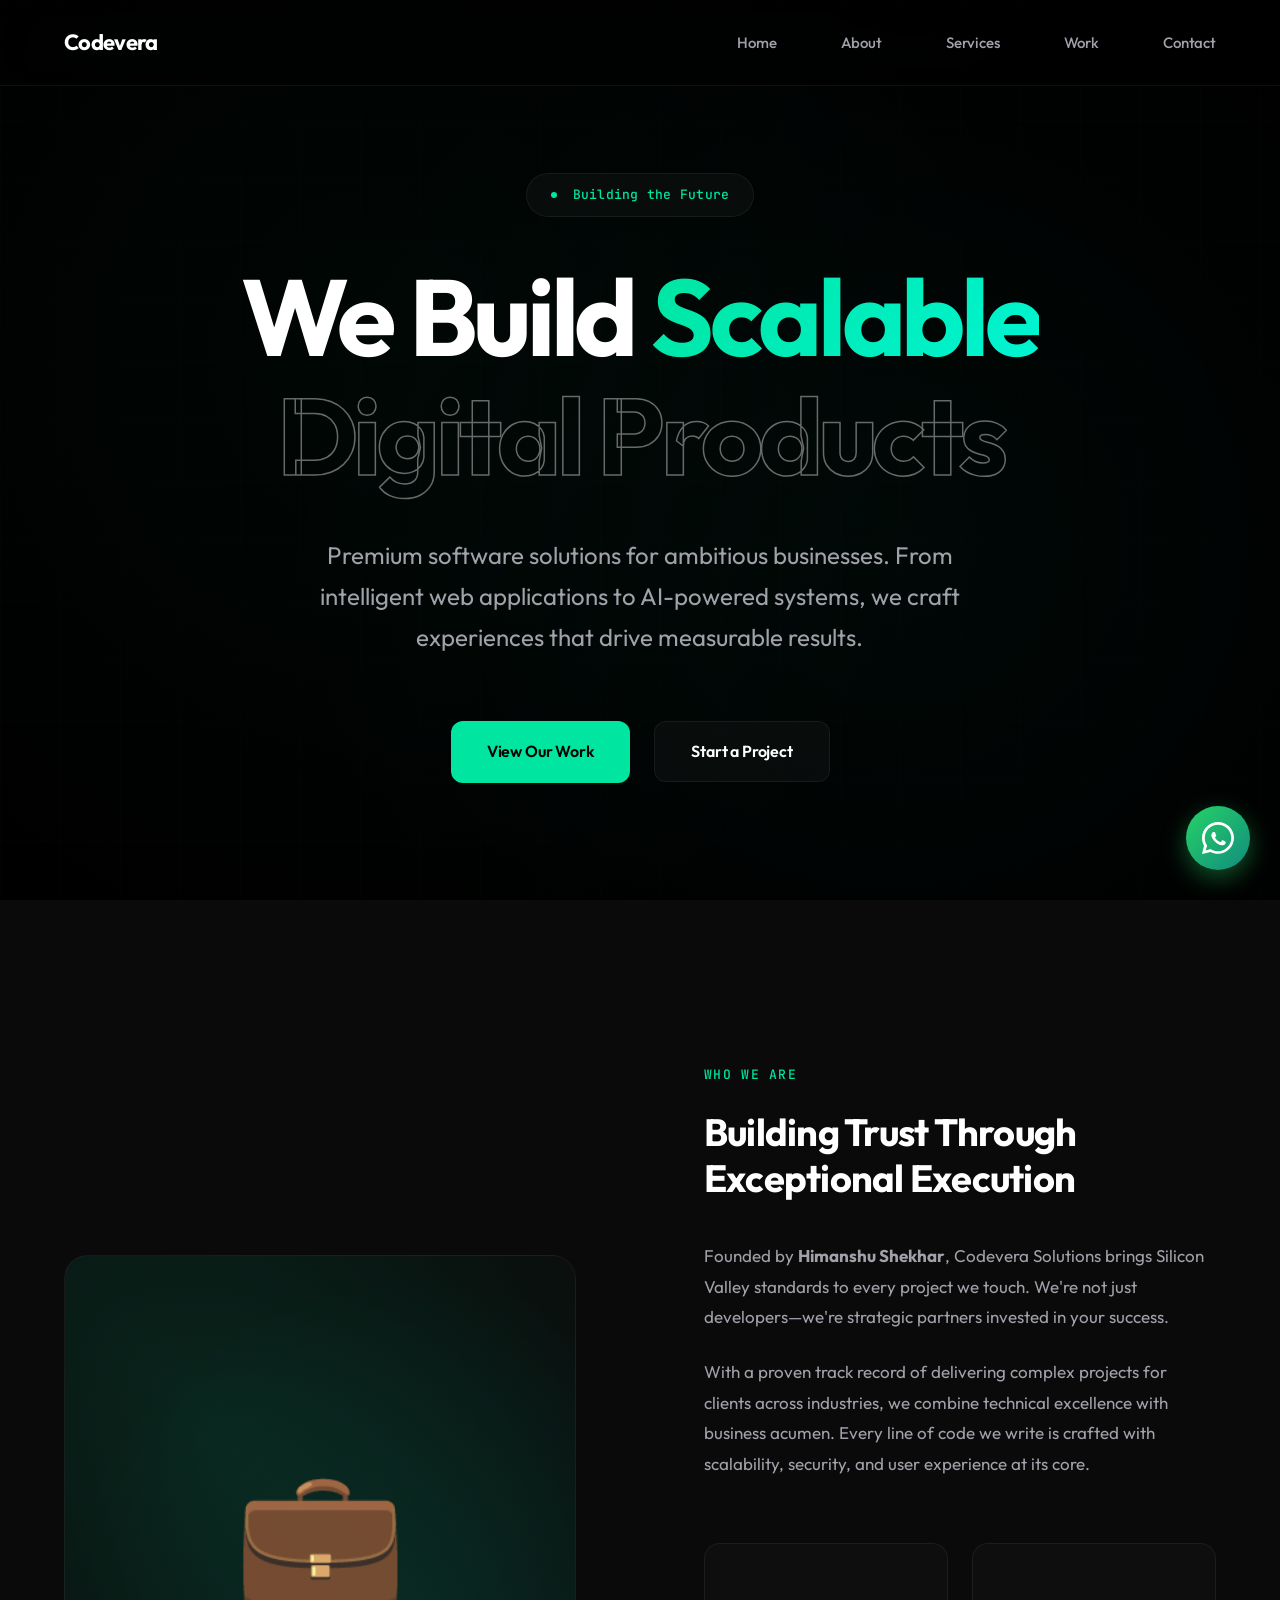
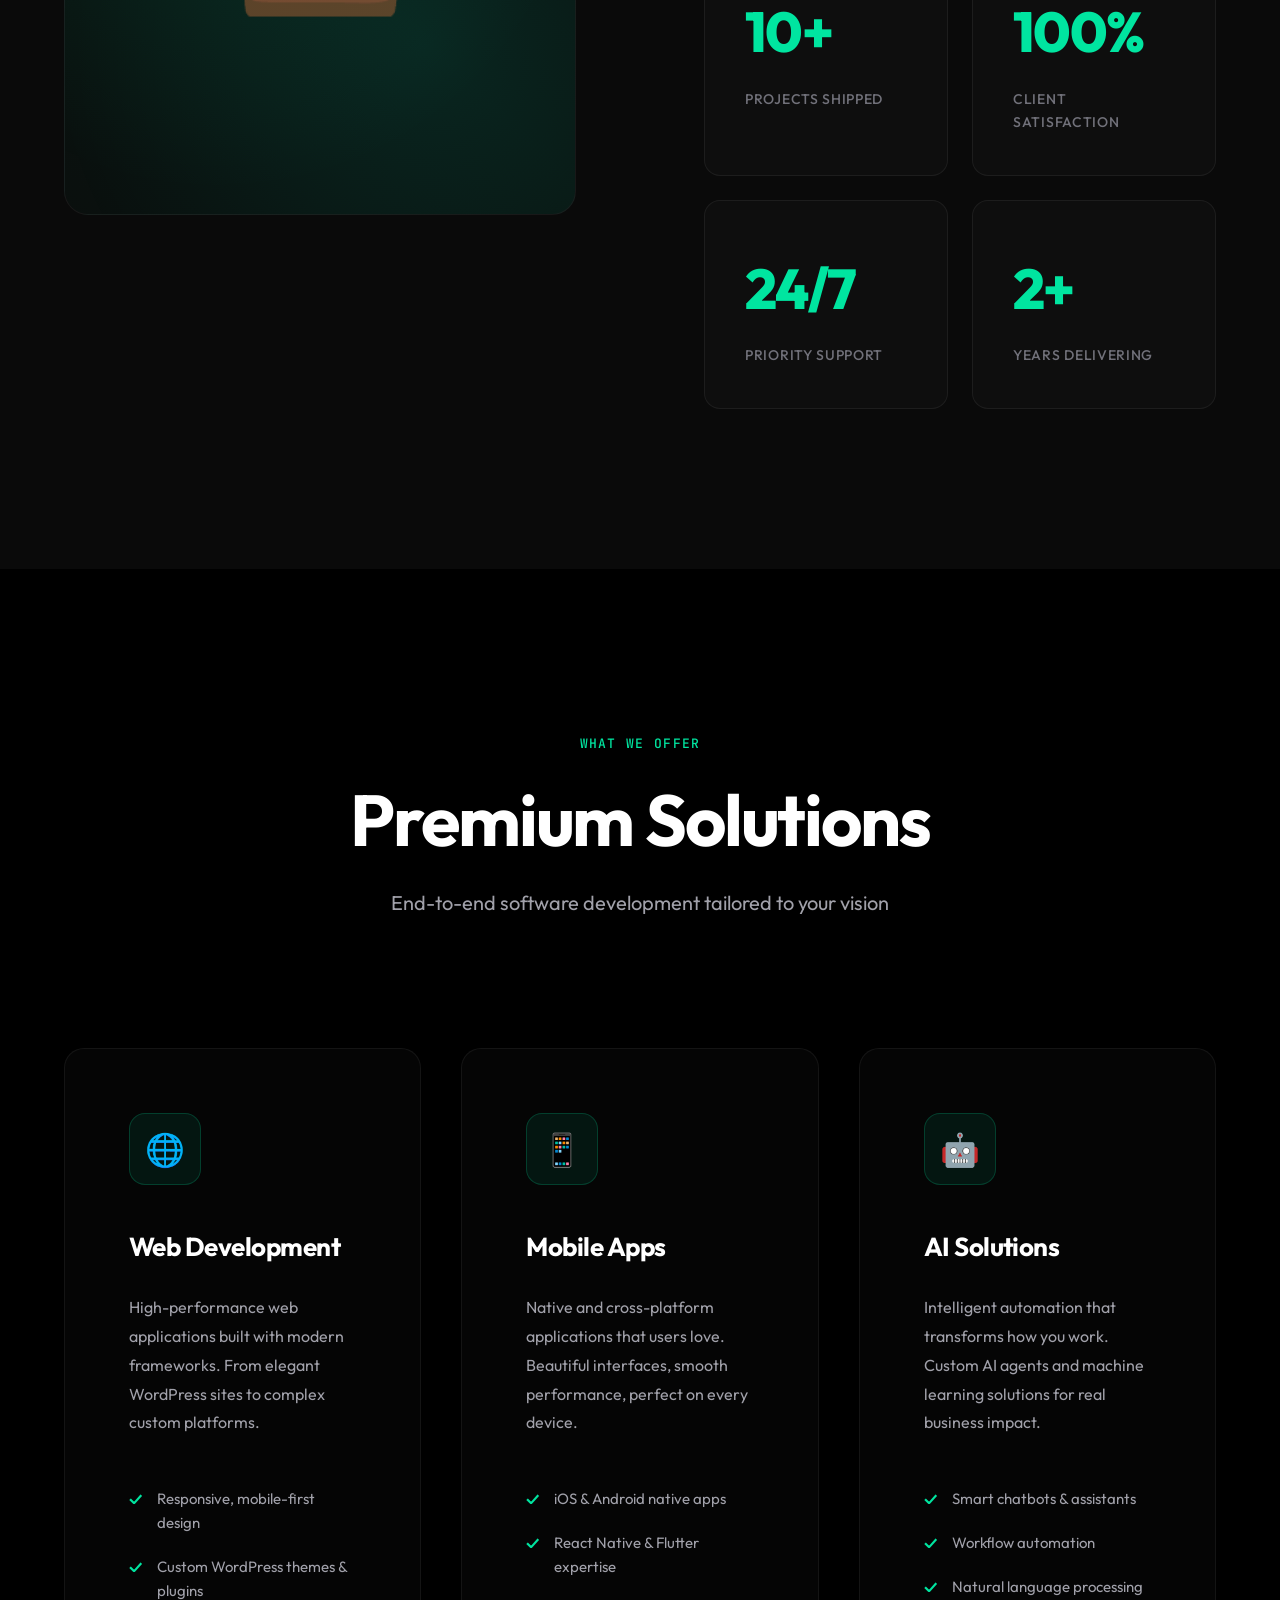
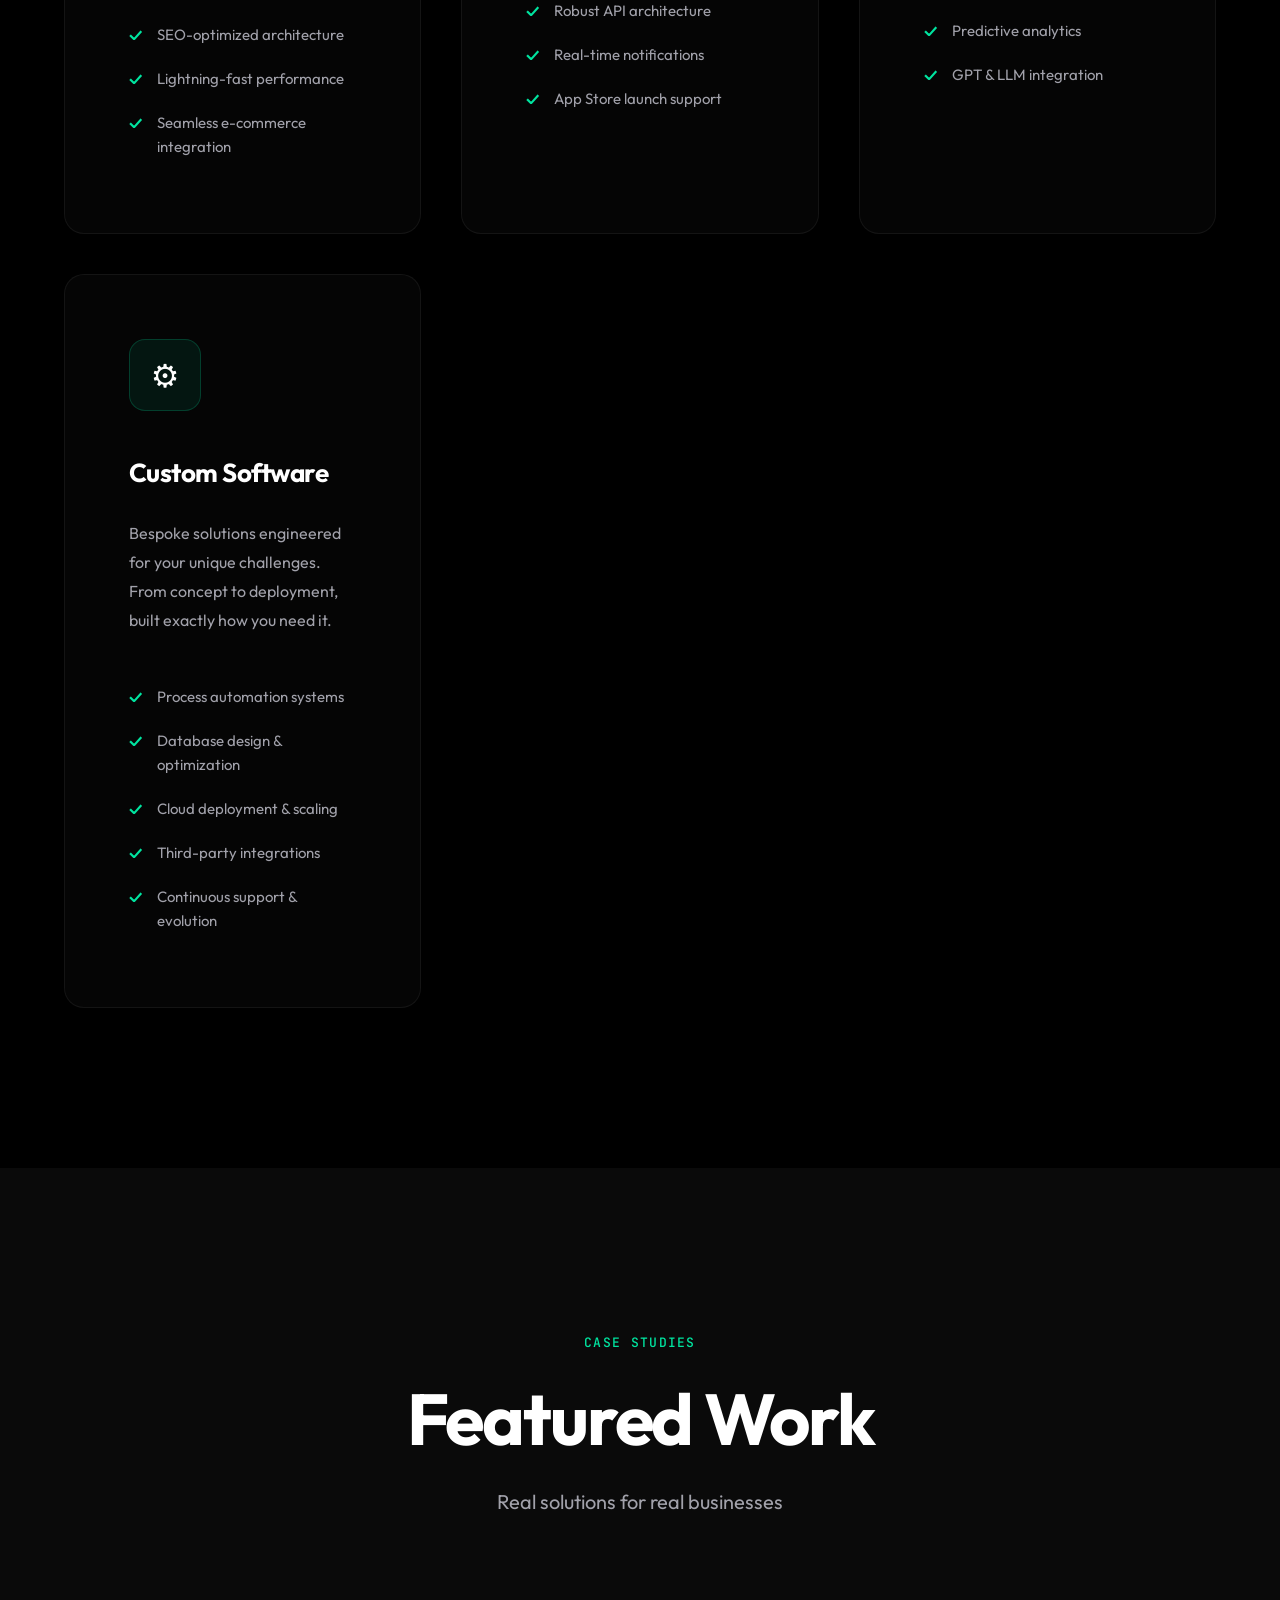
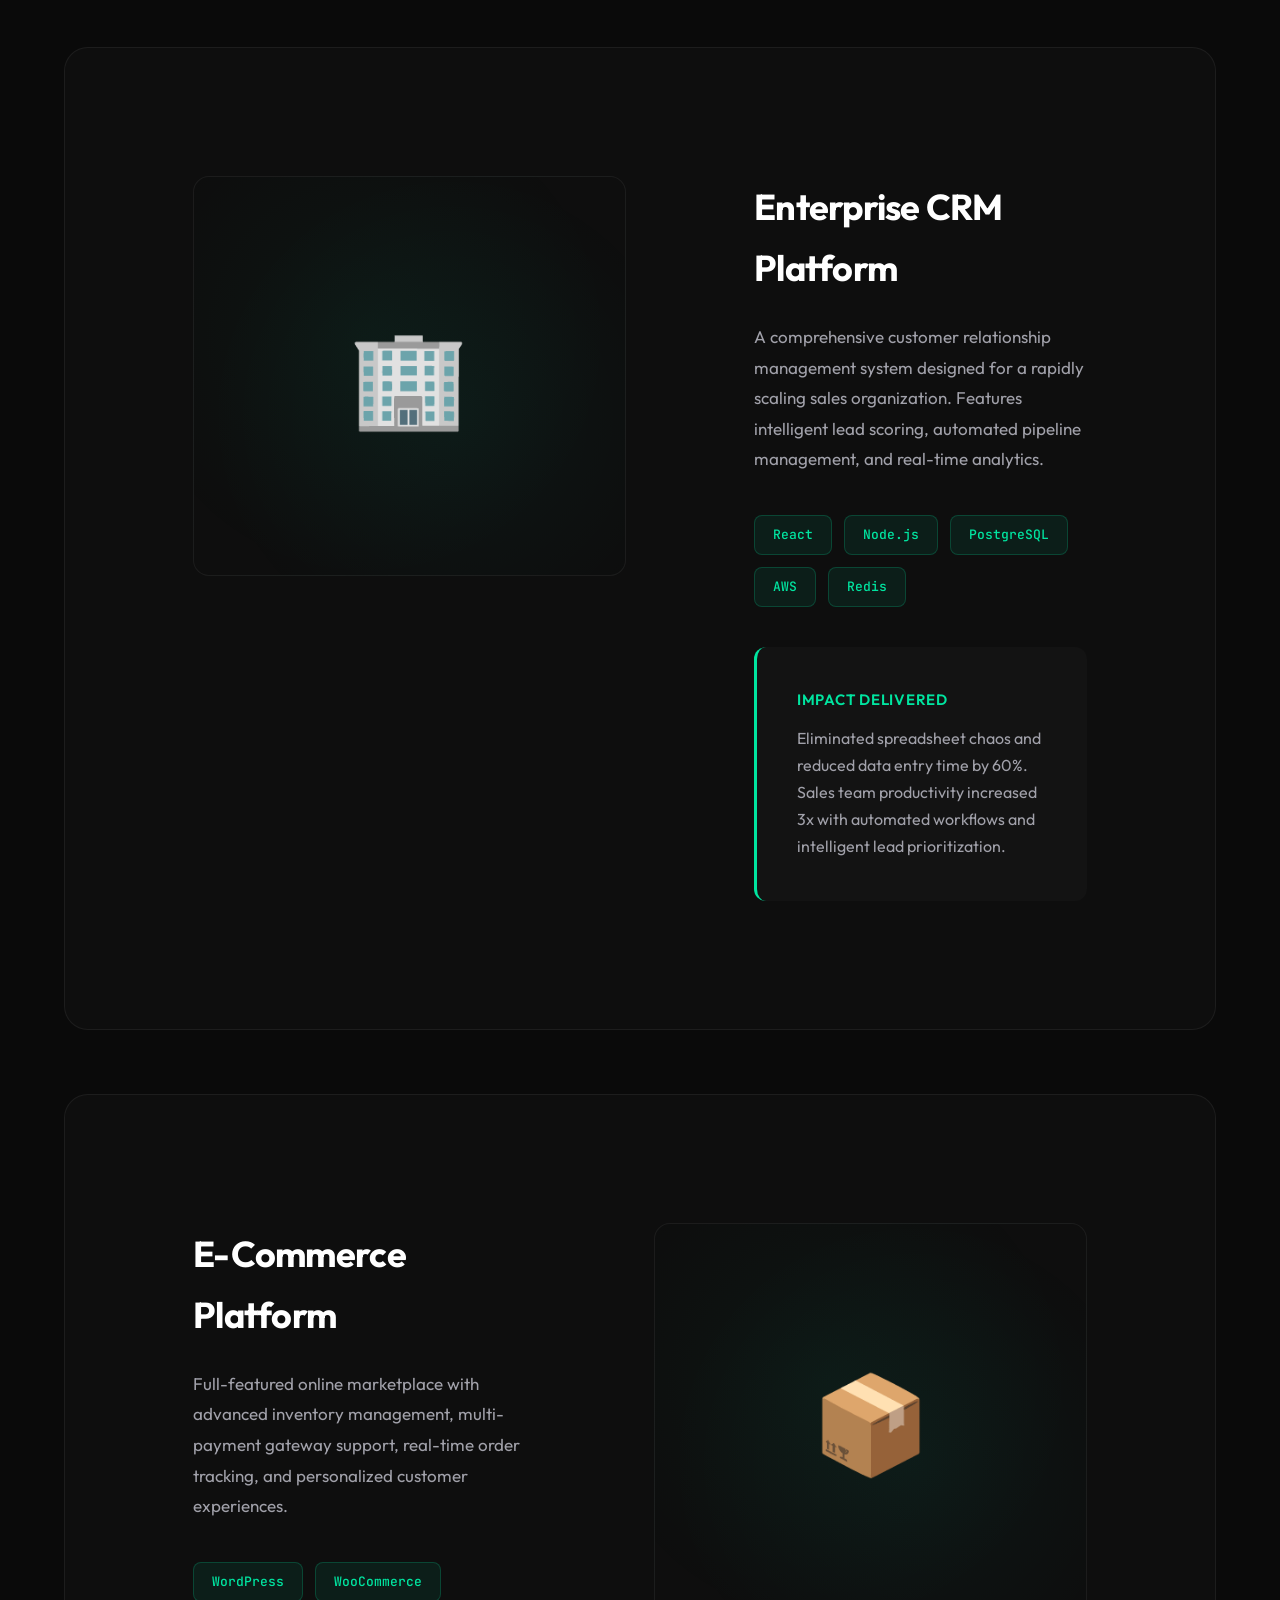
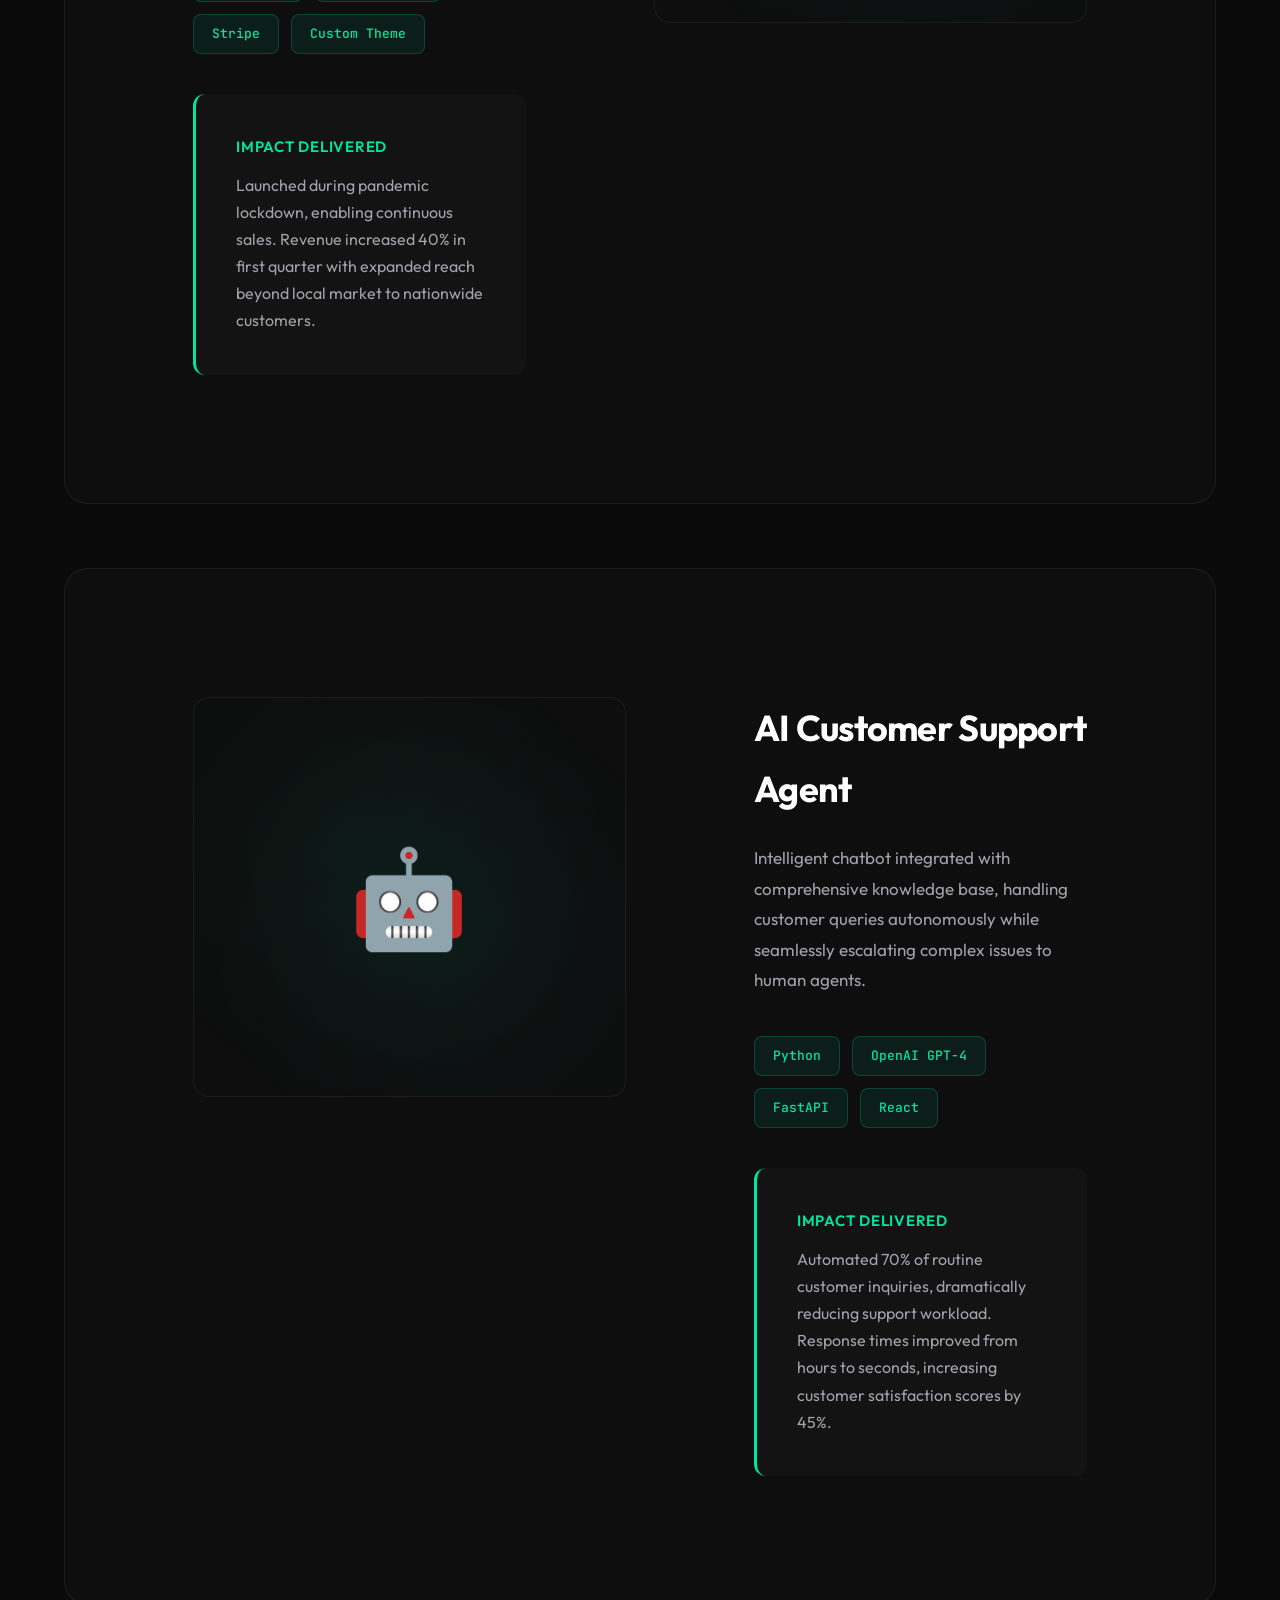
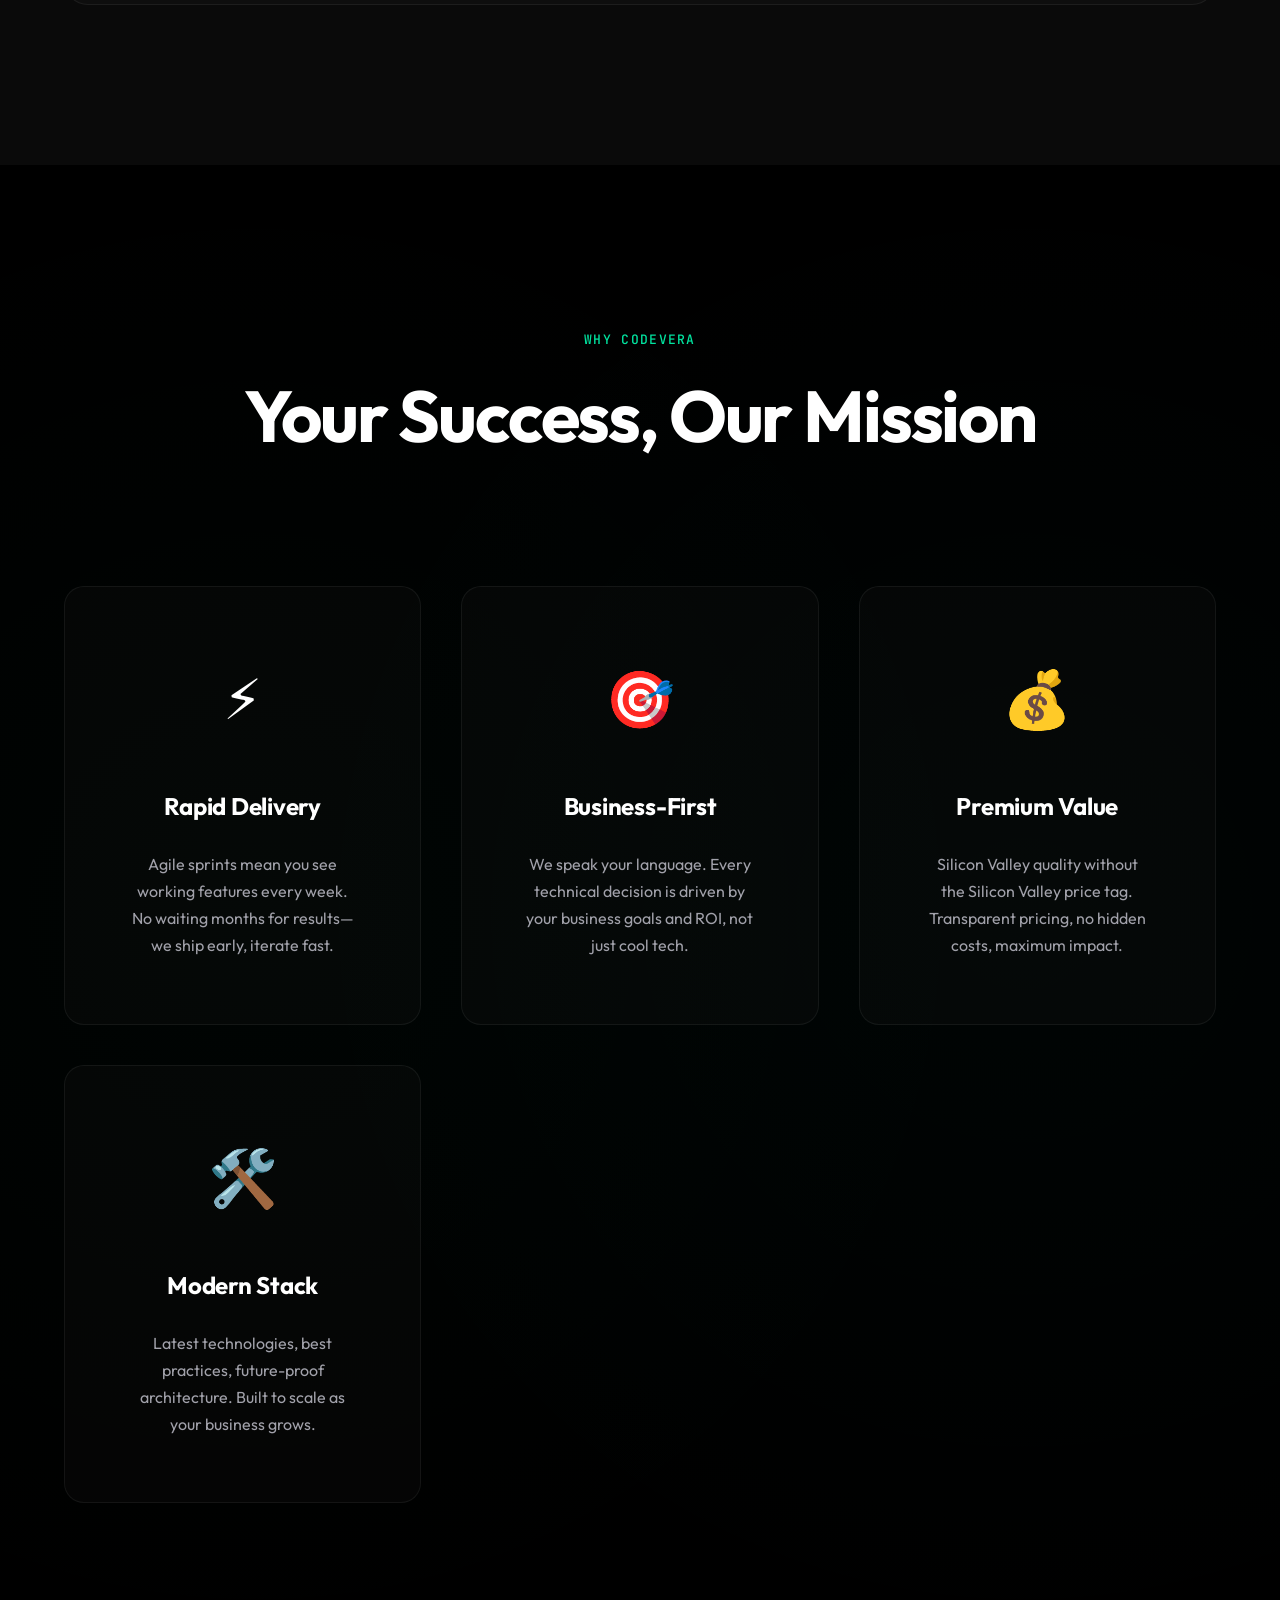
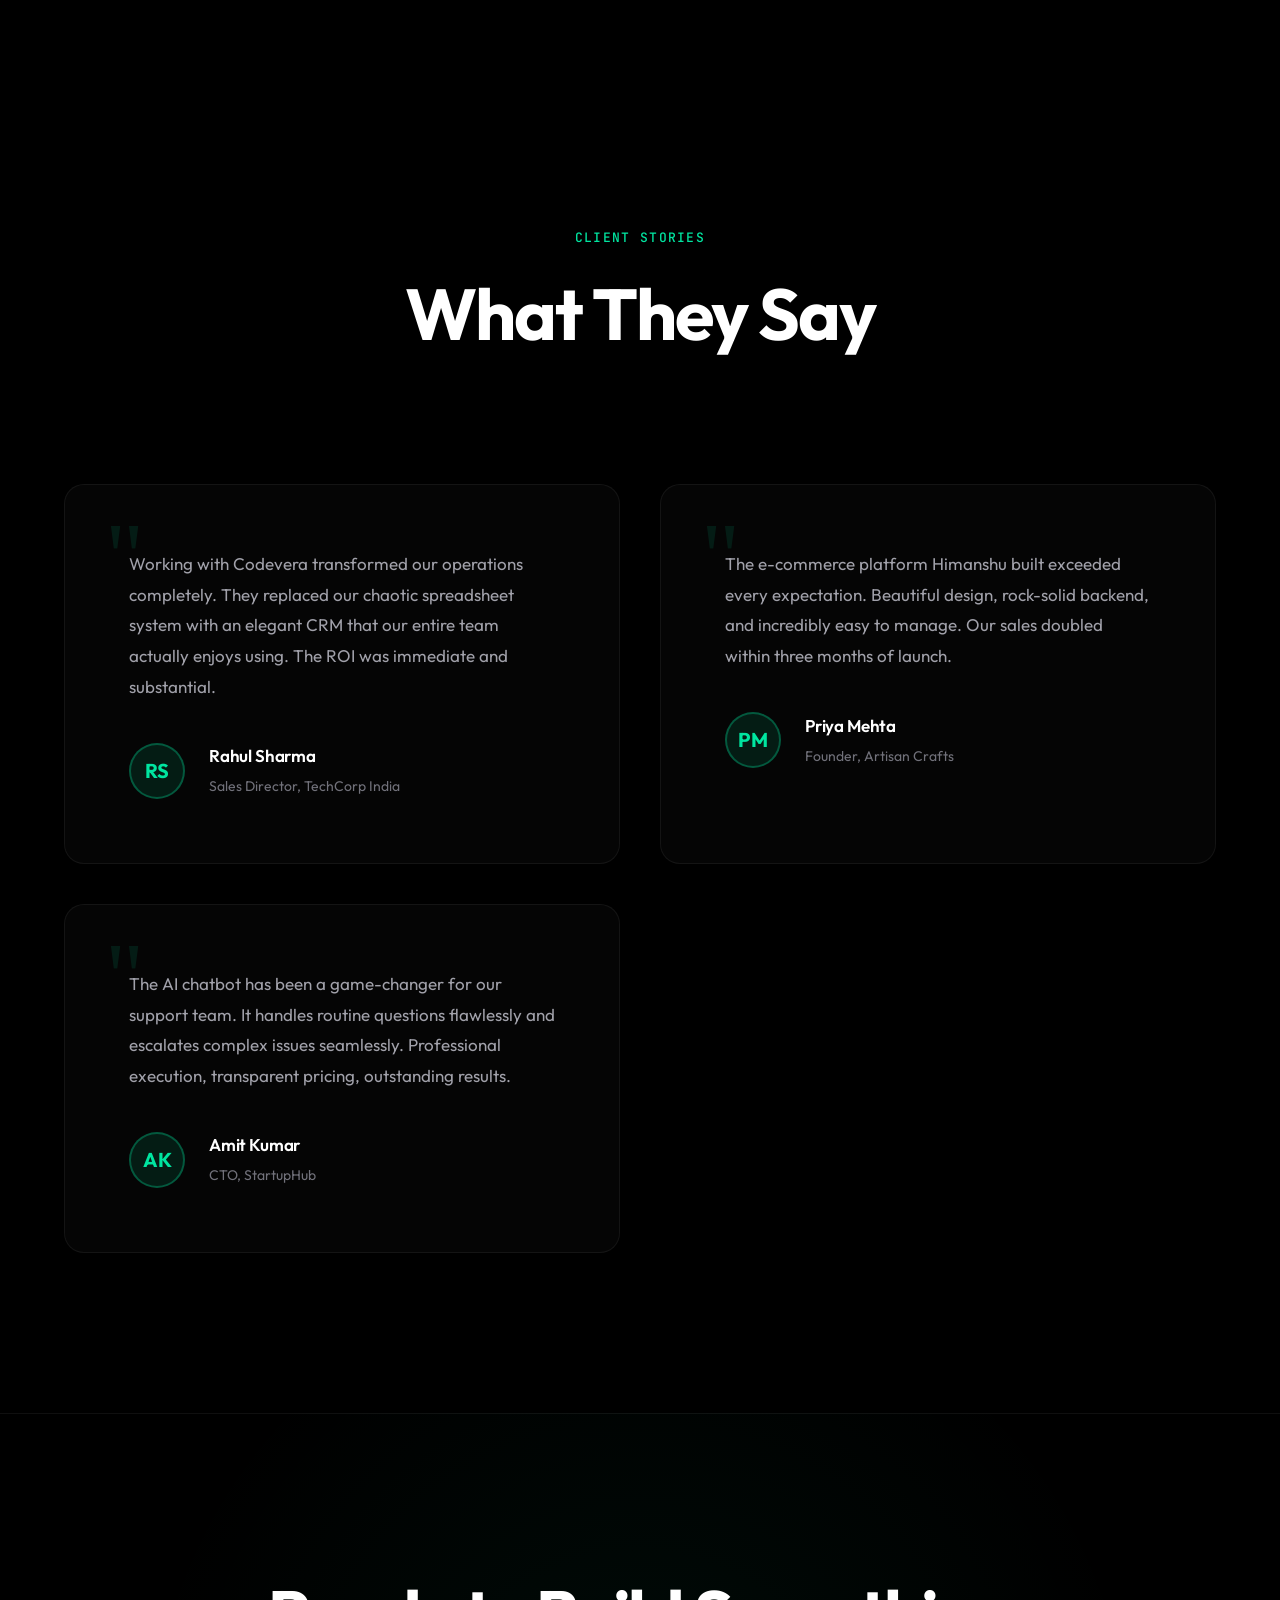
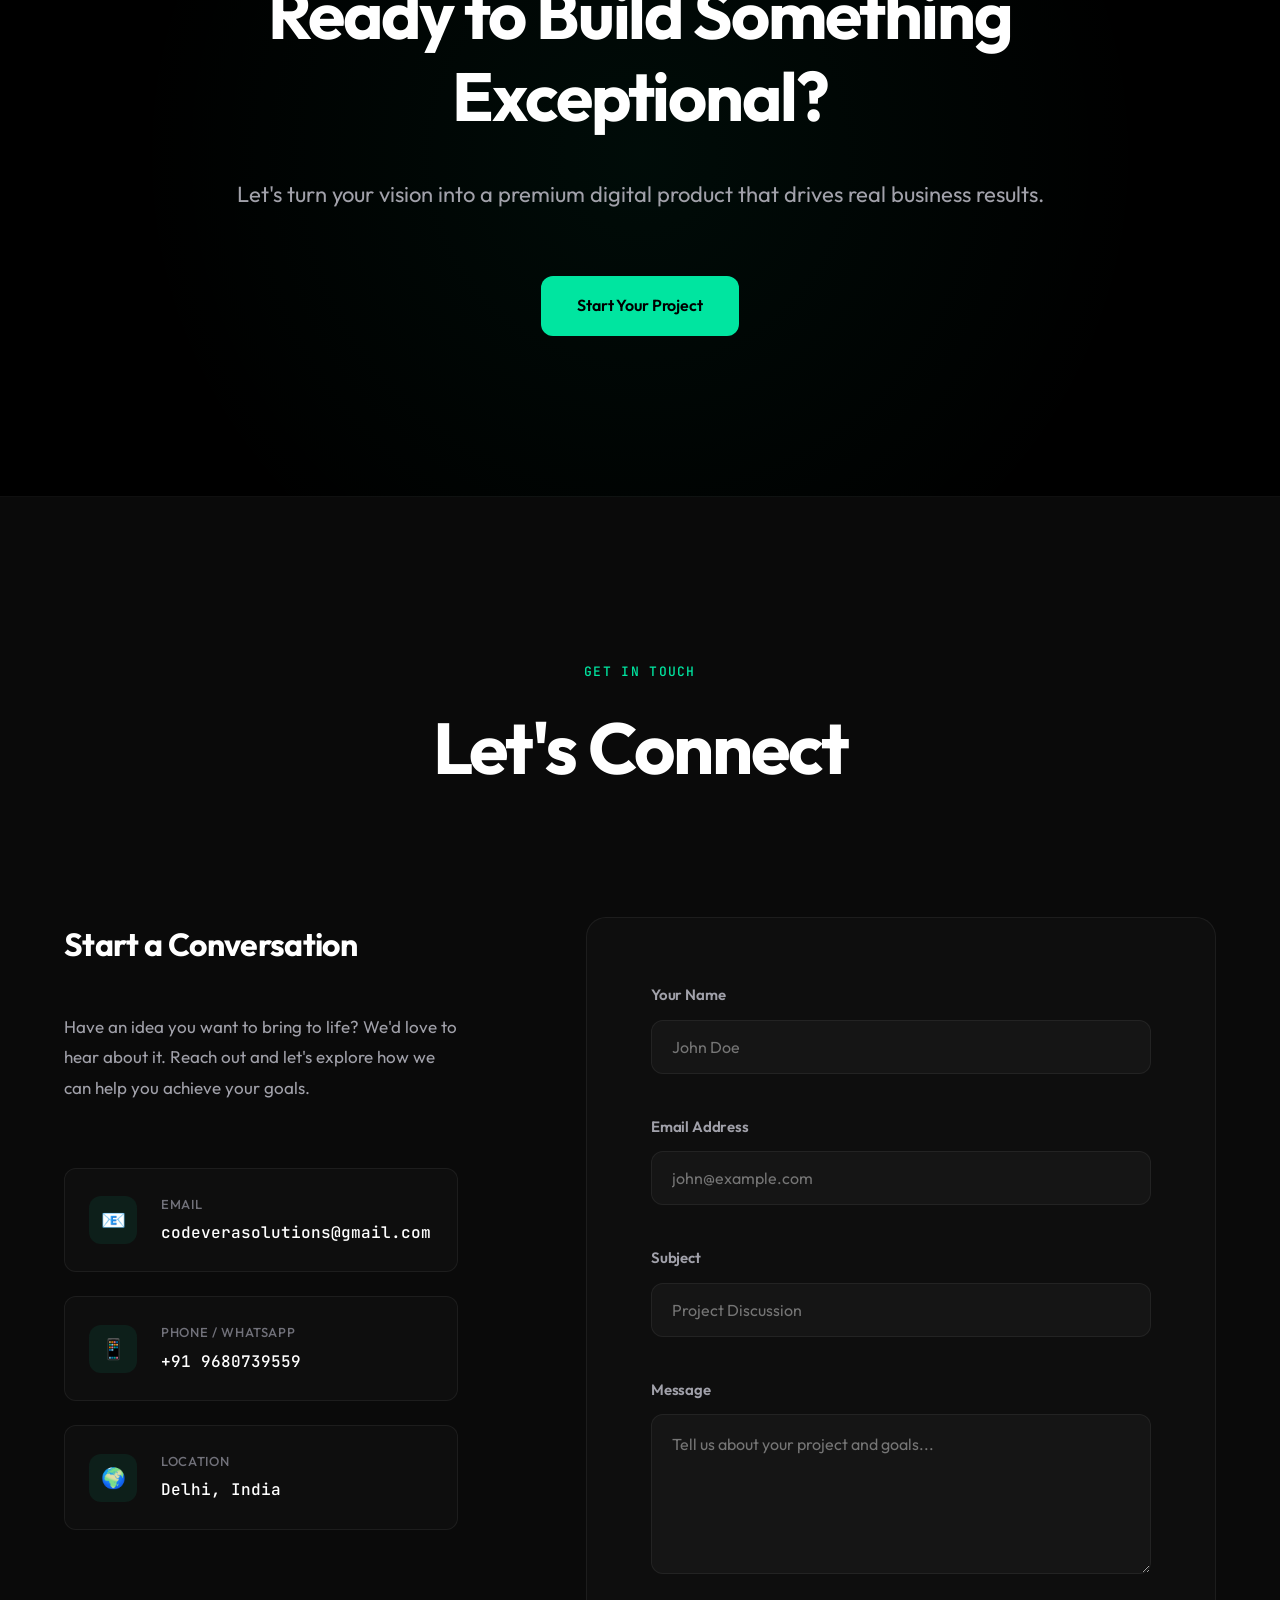
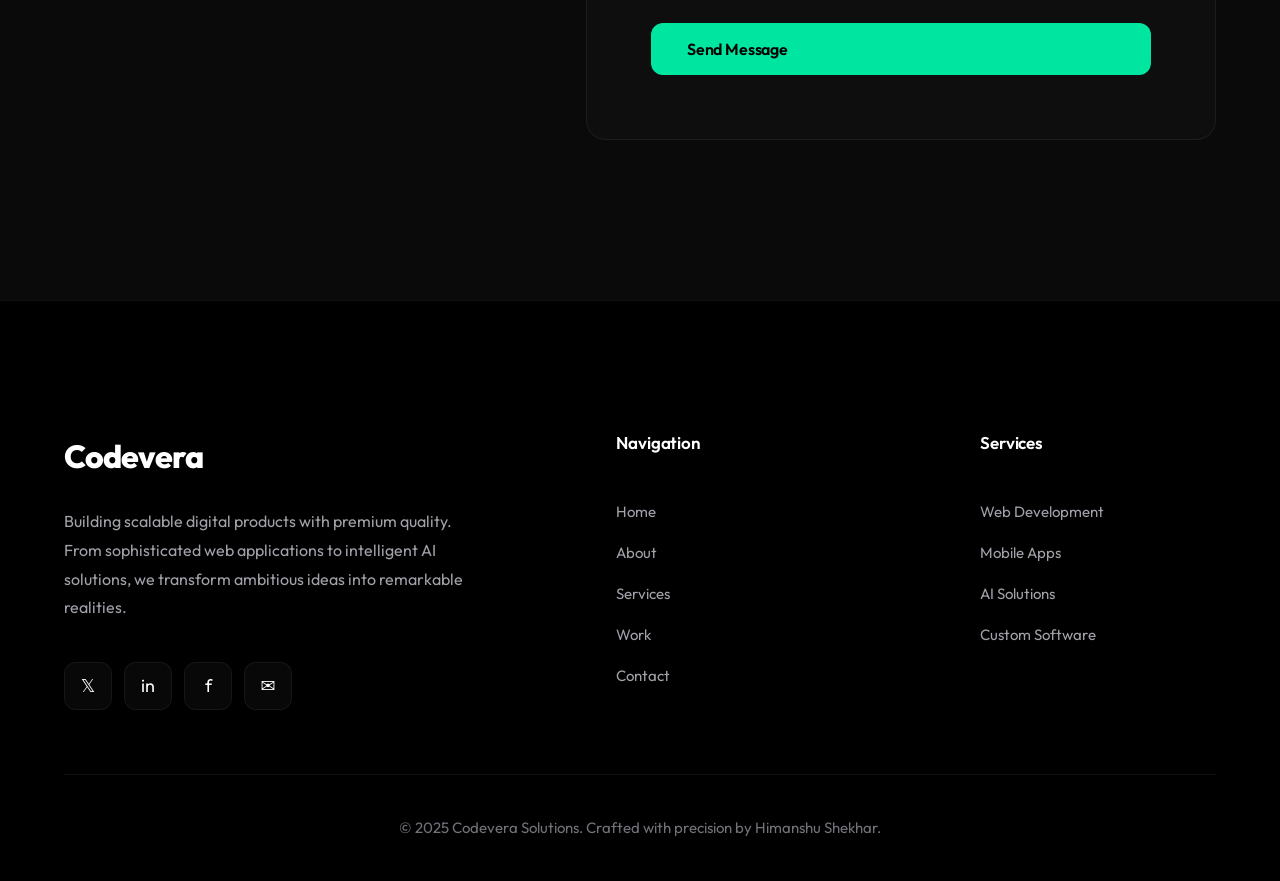
<file: codevera-premium.html>
<!DOCTYPE html>
<html lang="en">
<head>
    <meta charset="UTF-8">
    <meta name="viewport" content="width=device-width, initial-scale=1.0">
    <title>Codevera Solutions - Premium Software Development</title>
    <link rel="preconnect" href="https://fonts.googleapis.com">
    <link rel="preconnect" href="https://fonts.gstatic.com" crossorigin>
    <link href="https://fonts.googleapis.com/css2?family=Outfit:wght@300;400;500;600;700;800&family=JetBrains+Mono:wght@400;500;600&display=swap" rel="stylesheet">
    <style>
        /* ============================================
           CSS VARIABLES & RESET
        ============================================ */
        :root {
            /* Premium color palette - Silicon Valley inspired */
            --color-bg-primary: #000000;
            --color-bg-secondary: #0a0a0a;
            --color-bg-tertiary: #111111;
            --color-bg-elevated: #1a1a1a;
            --color-accent-primary: #00e5a0;
            --color-accent-secondary: #00f5d4;
            --color-accent-dim: rgba(0, 229, 160, 0.1);
            --color-text-primary: #ffffff;
            --color-text-secondary: #a1a1aa;
            --color-text-tertiary: #71717a;
            --color-border: rgba(255, 255, 255, 0.06);
            --color-border-hover: rgba(255, 255, 255, 0.12);
            
            /* Typography - Premium scale */
            --font-display: 'Outfit', -apple-system, system-ui, sans-serif;
            --font-mono: 'JetBrains Mono', 'Courier New', monospace;
            
            /* Spacing - Generous breathing room */
            --space-xs: 0.5rem;
            --space-sm: 1rem;
            --space-md: 1.5rem;
            --space-lg: 2.5rem;
            --space-xl: 4rem;
            --space-2xl: 6rem;
            --space-3xl: 8rem;
            
            --section-padding: 160px;
            --container-max: 1280px;
            
            /* Transitions - Smooth and refined */
            --transition-smooth: cubic-bezier(0.4, 0, 0.2, 1);
            --transition-bounce: cubic-bezier(0.68, -0.55, 0.265, 1.55);
        }
        
        * {
            margin: 0;
            padding: 0;
            box-sizing: border-box;
        }
        
        html {
            scroll-behavior: smooth;
            -webkit-font-smoothing: antialiased;
            -moz-osx-font-smoothing: grayscale;
        }
        
        body {
            font-family: var(--font-display);
            background: var(--color-bg-primary);
            color: var(--color-text-primary);
            line-height: 1.7;
            overflow-x: hidden;
            font-weight: 400;
        }
        
        ::selection {
            background: var(--color-accent-primary);
            color: var(--color-bg-primary);
        }
        
        /* ============================================
           NAVIGATION - Premium Glass Morphism
        ============================================ */
        nav {
            position: fixed;
            top: 0;
            left: 0;
            right: 0;
            z-index: 1000;
            background: rgba(0, 0, 0, 0.5);
            backdrop-filter: blur(24px) saturate(180%);
            border-bottom: 1px solid var(--color-border);
            transition: all 0.4s var(--transition-smooth);
        }
        
        nav.scrolled {
            background: rgba(0, 0, 0, 0.8);
            border-bottom-color: var(--color-border-hover);
        }
        
        .nav-container {
            max-width: var(--container-max);
            margin: 0 auto;
            padding: var(--space-md) var(--space-xl);
            display: flex;
            justify-content: space-between;
            align-items: center;
        }
        
        .logo {
            font-family: var(--font-display);
            font-size: 22px;
            font-weight: 700;
            letter-spacing: -0.03em;
            color: var(--color-text-primary);
            position: relative;
            transition: all 0.3s var(--transition-smooth);
        }
        
        .logo::after {
            content: '';
            position: absolute;
            bottom: -4px;
            left: 0;
            width: 0;
            height: 2px;
            background: linear-gradient(90deg, var(--color-accent-primary), var(--color-accent-secondary));
            transition: width 0.4s var(--transition-smooth);
        }
        
        .logo:hover::after {
            width: 100%;
        }
        
        .nav-links {
            display: flex;
            gap: var(--space-xl);
            list-style: none;
            align-items: center;
        }
        
        .nav-links a {
            color: var(--color-text-secondary);
            text-decoration: none;
            font-size: 15px;
            font-weight: 500;
            letter-spacing: -0.01em;
            transition: all 0.3s var(--transition-smooth);
            position: relative;
            padding: 8px 0;
        }
        
        .nav-links a::after {
            content: '';
            position: absolute;
            bottom: 0;
            left: 50%;
            width: 0;
            height: 1px;
            background: var(--color-accent-primary);
            transition: all 0.3s var(--transition-smooth);
            transform: translateX(-50%);
        }
        
        .nav-links a:hover {
            color: var(--color-text-primary);
        }
        
        .nav-links a:hover::after {
            width: 100%;
        }
        
        .mobile-menu-toggle {
            display: none;
            flex-direction: column;
            gap: 6px;
            cursor: pointer;
            padding: 8px;
        }
        
        .mobile-menu-toggle span {
            width: 24px;
            height: 2px;
            background: var(--color-text-primary);
            transition: all 0.3s var(--transition-smooth);
            border-radius: 2px;
        }
        
        /* ============================================
           HERO SECTION - Premium with subtle motion
        ============================================ */
        .hero {
            min-height: 100vh;
            display: flex;
            align-items: center;
            justify-content: center;
            position: relative;
            overflow: hidden;
            padding: 120px var(--space-xl) var(--space-xl);
        }
        
        .hero-bg {
            position: absolute;
            top: 0;
            left: 0;
            right: 0;
            bottom: 0;
            background: 
                radial-gradient(circle at 30% 40%, rgba(0, 229, 160, 0.03) 0%, transparent 60%),
                radial-gradient(circle at 70% 60%, rgba(0, 245, 212, 0.03) 0%, transparent 60%);
            animation: breathe 8s ease-in-out infinite;
        }
        
        @keyframes breathe {
            0%, 100% { opacity: 0.3; transform: scale(1); }
            50% { opacity: 0.6; transform: scale(1.05); }
        }
        
        .hero-grid {
            position: absolute;
            top: 0;
            left: 0;
            right: 0;
            bottom: 0;
            background-image: 
                linear-gradient(rgba(255, 255, 255, 0.02) 1px, transparent 1px),
                linear-gradient(90deg, rgba(255, 255, 255, 0.02) 1px, transparent 1px);
            background-size: 60px 60px;
            opacity: 0.4;
        }
        
        .hero-content {
            max-width: 1000px;
            text-align: center;
            position: relative;
            z-index: 1;
        }
        
        .hero-badge {
            display: inline-flex;
            align-items: center;
            gap: 8px;
            padding: 10px 24px;
            background: rgba(255, 255, 255, 0.03);
            border: 1px solid var(--color-border);
            border-radius: 100px;
            font-family: var(--font-mono);
            font-size: 13px;
            font-weight: 500;
            letter-spacing: 0.02em;
            color: var(--color-accent-primary);
            margin-bottom: var(--space-lg);
            animation: fadeSlideDown 0.8s var(--transition-smooth);
            backdrop-filter: blur(8px);
        }
        
        .hero-badge::before {
            content: '';
            width: 6px;
            height: 6px;
            background: var(--color-accent-primary);
            border-radius: 50%;
            animation: pulse 2s ease-in-out infinite;
        }
        
        @keyframes pulse {
            0%, 100% { opacity: 1; transform: scale(1); }
            50% { opacity: 0.5; transform: scale(1.2); }
        }
        
        .hero h1 {
            font-size: clamp(56px, 9vw, 108px);
            font-weight: 700;
            line-height: 1.1;
            letter-spacing: -0.04em;
            margin-bottom: var(--space-lg);
            animation: fadeSlideDown 0.8s var(--transition-smooth) 0.2s both;
        }
        
        .hero h1 .gradient-text {
            background: linear-gradient(135deg, var(--color-accent-primary) 0%, var(--color-accent-secondary) 100%);
            -webkit-background-clip: text;
            -webkit-text-fill-color: transparent;
            background-clip: text;
            display: inline-block;
        }
        
        .hero h1 .outline-text {
            color: transparent;
            -webkit-text-stroke: 1.5px var(--color-text-primary);
            opacity: 0.4;
        }
        
        .hero-description {
            font-size: clamp(18px, 2.5vw, 24px);
            color: var(--color-text-secondary);
            max-width: 720px;
            margin: 0 auto var(--space-xl);
            line-height: 1.7;
            font-weight: 400;
            animation: fadeSlideDown 0.8s var(--transition-smooth) 0.4s both;
        }
        
        .hero-cta {
            display: flex;
            gap: var(--space-md);
            justify-content: center;
            flex-wrap: wrap;
            animation: fadeSlideDown 0.8s var(--transition-smooth) 0.6s both;
        }
        
        @keyframes fadeSlideDown {
            from {
                opacity: 0;
                transform: translateY(-20px);
            }
            to {
                opacity: 1;
                transform: translateY(0);
            }
        }
        
        /* ============================================
           BUTTONS - Premium with magnetic effect
        ============================================ */
        .btn {
            display: inline-flex;
            align-items: center;
            gap: 10px;
            padding: 16px 36px;
            font-family: var(--font-display);
            font-size: 16px;
            font-weight: 600;
            text-decoration: none;
            border-radius: 12px;
            transition: all 0.3s var(--transition-smooth);
            cursor: pointer;
            border: none;
            position: relative;
            overflow: hidden;
            letter-spacing: -0.01em;
        }
        
        .btn-primary {
            background: var(--color-accent-primary);
            color: var(--color-bg-primary);
            box-shadow: 0 0 0 0 rgba(0, 229, 160, 0.4);
        }
        
        .btn-primary::before {
            content: '';
            position: absolute;
            top: 50%;
            left: 50%;
            width: 0;
            height: 0;
            border-radius: 50%;
            background: rgba(255, 255, 255, 0.3);
            transform: translate(-50%, -50%);
            transition: width 0.6s, height 0.6s;
        }
        
        .btn-primary:hover::before {
            width: 300px;
            height: 300px;
        }
        
        .btn-primary:hover {
            transform: translateY(-2px);
            box-shadow: 0 20px 40px rgba(0, 229, 160, 0.3);
        }
        
        .btn-primary:active {
            transform: translateY(0);
        }
        
        .btn-secondary {
            background: rgba(255, 255, 255, 0.03);
            color: var(--color-text-primary);
            border: 1.5px solid var(--color-border);
            backdrop-filter: blur(8px);
        }
        
        .btn-secondary:hover {
            border-color: var(--color-accent-primary);
            background: rgba(0, 229, 160, 0.05);
            transform: translateY(-2px);
        }
        
        /* ============================================
           SECTION STYLES - Premium spacing
        ============================================ */
        section {
            padding: var(--section-padding) var(--space-xl);
            position: relative;
        }
        
        .container {
            max-width: var(--container-max);
            margin: 0 auto;
        }
        
        .section-header {
            text-align: center;
            margin-bottom: var(--space-3xl);
            animation: fadeIn 0.8s var(--transition-smooth);
        }
        
        @keyframes fadeIn {
            from { opacity: 0; }
            to { opacity: 1; }
        }
        
        .section-tag {
            font-family: var(--font-mono);
            font-size: 13px;
            font-weight: 500;
            letter-spacing: 0.1em;
            text-transform: uppercase;
            color: var(--color-accent-primary);
            margin-bottom: var(--space-md);
            display: inline-block;
        }
        
        .section-title {
            font-size: clamp(40px, 6vw, 72px);
            font-weight: 700;
            line-height: 1.15;
            letter-spacing: -0.03em;
            margin-bottom: var(--space-md);
        }
        
        .section-description {
            font-size: 20px;
            color: var(--color-text-secondary);
            max-width: 640px;
            margin: 0 auto;
            line-height: 1.7;
            font-weight: 400;
        }
        
        /* ============================================
           ABOUT SECTION - Premium layout
        ============================================ */
        .about {
            background: var(--color-bg-secondary);
        }
        
        .about-content {
            display: grid;
            grid-template-columns: 1fr 1fr;
            gap: var(--space-3xl);
            align-items: center;
        }
        
        .about-image {
            width: 100%;
            height: 560px;
            background: 
                radial-gradient(circle at 30% 30%, rgba(0, 229, 160, 0.08) 0%, transparent 70%),
                radial-gradient(circle at 70% 70%, rgba(0, 245, 212, 0.08) 0%, transparent 70%);
            border-radius: 24px;
            border: 1px solid var(--color-border);
            display: flex;
            align-items: center;
            justify-content: center;
            font-size: 140px;
            position: relative;
            overflow: hidden;
            transition: all 0.5s var(--transition-smooth);
        }
        
        .about-image:hover {
            transform: scale(1.02);
            border-color: var(--color-border-hover);
        }
        
        .about-image::before {
            content: '';
            position: absolute;
            top: -50%;
            left: -50%;
            width: 200%;
            height: 200%;
            background: linear-gradient(45deg, transparent, rgba(0, 229, 160, 0.05), transparent);
            animation: shimmer 4s linear infinite;
        }
        
        @keyframes shimmer {
            0% { transform: translateX(-100%) translateY(-100%) rotate(45deg); }
            100% { transform: translateX(100%) translateY(100%) rotate(45deg); }
        }
        
        .about-text h3 {
            font-size: 38px;
            font-weight: 700;
            margin-bottom: var(--space-lg);
            letter-spacing: -0.02em;
            line-height: 1.2;
        }
        
        .about-text p {
            color: var(--color-text-secondary);
            margin-bottom: var(--space-md);
            line-height: 1.8;
            font-size: 17px;
        }
        
        .about-stats {
            display: grid;
            grid-template-columns: repeat(2, 1fr);
            gap: var(--space-md);
            margin-top: var(--space-xl);
        }
        
        .stat-item {
            padding: var(--space-lg);
            background: rgba(255, 255, 255, 0.02);
            border: 1px solid var(--color-border);
            border-radius: 16px;
            transition: all 0.4s var(--transition-smooth);
        }
        
        .stat-item:hover {
            transform: translateY(-4px);
            background: rgba(255, 255, 255, 0.04);
            border-color: var(--color-border-hover);
        }
        
        .stat-number {
            font-size: 56px;
            font-weight: 800;
            color: var(--color-accent-primary);
            margin-bottom: var(--space-xs);
            letter-spacing: -0.03em;
        }
        
        .stat-label {
            font-size: 14px;
            color: var(--color-text-tertiary);
            text-transform: uppercase;
            letter-spacing: 0.05em;
            font-weight: 500;
        }
        
        /* ============================================
           SERVICES SECTION - Premium cards
        ============================================ */
        .services-grid {
            display: grid;
            grid-template-columns: repeat(auto-fit, minmax(300px, 1fr));
            gap: var(--space-lg);
        }
        
        .service-card {
            padding: var(--space-xl);
            background: rgba(255, 255, 255, 0.02);
            border: 1px solid var(--color-border);
            border-radius: 20px;
            transition: all 0.5s var(--transition-smooth);
            position: relative;
            overflow: hidden;
        }
        
        .service-card::before {
            content: '';
            position: absolute;
            top: 0;
            left: 0;
            right: 0;
            height: 2px;
            background: linear-gradient(90deg, var(--color-accent-primary), var(--color-accent-secondary));
            transform: scaleX(0);
            transform-origin: left;
            transition: transform 0.5s var(--transition-smooth);
        }
        
        .service-card:hover::before {
            transform: scaleX(1);
        }
        
        .service-card:hover {
            transform: translateY(-8px);
            background: rgba(255, 255, 255, 0.04);
            border-color: var(--color-border-hover);
            box-shadow: 0 30px 60px rgba(0, 0, 0, 0.3);
        }
        
        .service-icon {
            width: 72px;
            height: 72px;
            background: rgba(0, 229, 160, 0.08);
            border: 1px solid rgba(0, 229, 160, 0.2);
            border-radius: 16px;
            display: flex;
            align-items: center;
            justify-content: center;
            font-size: 32px;
            margin-bottom: var(--space-lg);
            transition: all 0.4s var(--transition-smooth);
        }
        
        .service-card:hover .service-icon {
            transform: scale(1.1) rotate(5deg);
            background: rgba(0, 229, 160, 0.15);
        }
        
        .service-card h3 {
            font-size: 26px;
            font-weight: 700;
            margin-bottom: var(--space-md);
            letter-spacing: -0.02em;
        }
        
        .service-card p {
            color: var(--color-text-secondary);
            margin-bottom: var(--space-lg);
            line-height: 1.8;
            font-size: 16px;
        }
        
        .service-features {
            list-style: none;
        }
        
        .service-features li {
            padding: 10px 0;
            color: var(--color-text-secondary);
            font-size: 15px;
            position: relative;
            padding-left: 28px;
            line-height: 1.6;
        }
        
        .service-features li::before {
            content: '✓';
            position: absolute;
            left: 0;
            color: var(--color-accent-primary);
            font-weight: 700;
            font-size: 16px;
        }
        
        /* ============================================
           PORTFOLIO SECTION - Premium project cards
        ============================================ */
        .portfolio {
            background: var(--color-bg-secondary);
        }
        
        .projects-grid {
            display: grid;
            gap: var(--space-xl);
        }
        
        .project-card {
            display: grid;
            grid-template-columns: 1.3fr 1fr;
            gap: var(--space-3xl);
            padding: var(--space-3xl);
            background: rgba(255, 255, 255, 0.02);
            border: 1px solid var(--color-border);
            border-radius: 24px;
            transition: all 0.5s var(--transition-smooth);
        }
        
        .project-card:hover {
            border-color: var(--color-border-hover);
            background: rgba(255, 255, 255, 0.03);
            transform: translateY(-4px);
        }
        
        .project-card:nth-child(even) {
            grid-template-columns: 1fr 1.3fr;
        }
        
        .project-card:nth-child(even) .project-image {
            order: 2;
        }
        
        .project-image {
            width: 100%;
            height: 400px;
            background: 
                radial-gradient(circle at 40% 40%, rgba(0, 229, 160, 0.04) 0%, transparent 70%),
                radial-gradient(circle at 60% 60%, rgba(0, 245, 212, 0.04) 0%, transparent 70%);
            border: 1px solid var(--color-border);
            border-radius: 16px;
            display: flex;
            align-items: center;
            justify-content: center;
            font-size: 96px;
            position: relative;
            overflow: hidden;
            transition: all 0.4s var(--transition-smooth);
        }
        
        .project-card:hover .project-image {
            transform: scale(1.02);
            border-color: var(--color-border-hover);
        }
        
        .project-info h3 {
            font-size: 36px;
            font-weight: 700;
            margin-bottom: var(--space-md);
            letter-spacing: -0.02em;
        }
        
        .project-info p {
            color: var(--color-text-secondary);
            margin-bottom: var(--space-lg);
            line-height: 1.8;
            font-size: 17px;
        }
        
        .project-tags {
            display: flex;
            flex-wrap: wrap;
            gap: 12px;
            margin-bottom: var(--space-lg);
        }
        
        .project-tag {
            padding: 8px 18px;
            background: rgba(0, 229, 160, 0.08);
            border: 1px solid rgba(0, 229, 160, 0.2);
            border-radius: 8px;
            font-size: 13px;
            font-family: var(--font-mono);
            color: var(--color-accent-primary);
            font-weight: 500;
            transition: all 0.3s var(--transition-smooth);
        }
        
        .project-tag:hover {
            background: rgba(0, 229, 160, 0.15);
            transform: translateY(-2px);
        }
        
        .project-problem {
            padding: var(--space-lg);
            background: rgba(255, 255, 255, 0.02);
            border-left: 3px solid var(--color-accent-primary);
            border-radius: 12px;
        }
        
        .project-problem h4 {
            font-size: 15px;
            margin-bottom: 12px;
            color: var(--color-accent-primary);
            text-transform: uppercase;
            letter-spacing: 0.05em;
            font-weight: 600;
        }
        
        .project-problem p {
            margin: 0;
            font-size: 16px;
            line-height: 1.7;
        }
        
        /* ============================================
           WHY CHOOSE US - Premium benefits
        ============================================ */
        .why-choose {
            background: 
                radial-gradient(circle at 20% 50%, rgba(0, 229, 160, 0.02) 0%, transparent 60%),
                radial-gradient(circle at 80% 50%, rgba(0, 245, 212, 0.02) 0%, transparent 60%),
                var(--color-bg-primary);
        }
        
        .benefits-grid {
            display: grid;
            grid-template-columns: repeat(auto-fit, minmax(280px, 1fr));
            gap: var(--space-lg);
        }
        
        .benefit-item {
            text-align: center;
            padding: var(--space-xl);
            background: rgba(255, 255, 255, 0.02);
            border: 1px solid var(--color-border);
            border-radius: 20px;
            transition: all 0.5s var(--transition-smooth);
        }
        
        .benefit-item:hover {
            transform: translateY(-8px);
            background: rgba(255, 255, 255, 0.04);
            border-color: var(--color-border-hover);
        }
        
        .benefit-icon {
            font-size: 56px;
            margin-bottom: var(--space-lg);
            display: inline-block;
            transition: all 0.4s var(--transition-bounce);
        }
        
        .benefit-item:hover .benefit-icon {
            transform: scale(1.2) rotate(5deg);
        }
        
        .benefit-item h3 {
            font-size: 24px;
            font-weight: 700;
            margin-bottom: var(--space-md);
            letter-spacing: -0.01em;
        }
        
        .benefit-item p {
            color: var(--color-text-secondary);
            font-size: 16px;
            line-height: 1.7;
        }
        
        /* ============================================
           TESTIMONIALS - Premium cards
        ============================================ */
        .testimonials-grid {
            display: grid;
            grid-template-columns: repeat(auto-fit, minmax(360px, 1fr));
            gap: var(--space-lg);
        }
        
        .testimonial-card {
            padding: var(--space-xl);
            background: rgba(255, 255, 255, 0.02);
            border: 1px solid var(--color-border);
            border-radius: 20px;
            position: relative;
            transition: all 0.4s var(--transition-smooth);
        }
        
        .testimonial-card:hover {
            transform: translateY(-4px);
            background: rgba(255, 255, 255, 0.04);
            border-color: var(--color-border-hover);
        }
        
        .testimonial-card::before {
            content: '"';
            position: absolute;
            top: var(--space-md);
            left: var(--space-lg);
            font-size: 96px;
            color: var(--color-accent-primary);
            opacity: 0.1;
            font-family: Georgia, serif;
            line-height: 1;
        }
        
        .testimonial-text {
            color: var(--color-text-secondary);
            font-size: 17px;
            line-height: 1.8;
            margin-bottom: var(--space-lg);
            position: relative;
            z-index: 1;
        }
        
        .testimonial-author {
            display: flex;
            align-items: center;
            gap: var(--space-md);
        }
        
        .author-avatar {
            width: 56px;
            height: 56px;
            background: rgba(0, 229, 160, 0.1);
            border: 2px solid rgba(0, 229, 160, 0.3);
            border-radius: 50%;
            display: flex;
            align-items: center;
            justify-content: center;
            font-weight: 700;
            font-size: 20px;
            color: var(--color-accent-primary);
        }
        
        .author-info h4 {
            font-size: 17px;
            font-weight: 600;
            margin-bottom: 4px;
            letter-spacing: -0.01em;
        }
        
        .author-info p {
            font-size: 14px;
            color: var(--color-text-tertiary);
        }
        
        /* ============================================
           CTA SECTION - Premium
        ============================================ */
        .cta-section {
            background: 
                radial-gradient(circle at 50% 50%, rgba(0, 229, 160, 0.05) 0%, transparent 70%);
            border-top: 1px solid var(--color-border);
            border-bottom: 1px solid var(--color-border);
        }
        
        .cta-content {
            text-align: center;
            max-width: 880px;
            margin: 0 auto;
        }
        
        .cta-content h2 {
            font-size: clamp(40px, 6vw, 68px);
            font-weight: 700;
            line-height: 1.2;
            margin-bottom: var(--space-lg);
            letter-spacing: -0.03em;
        }
        
        .cta-content p {
            font-size: 22px;
            color: var(--color-text-secondary);
            margin-bottom: var(--space-xl);
            line-height: 1.6;
        }
        
        /* ============================================
           CONTACT SECTION - Premium layout
        ============================================ */
        .contact {
            background: var(--color-bg-secondary);
        }
        
        .contact-content {
            display: grid;
            grid-template-columns: 1fr 1.6fr;
            gap: var(--space-3xl);
        }
        
        .contact-info h3 {
            font-size: 32px;
            font-weight: 700;
            margin-bottom: var(--space-lg);
            letter-spacing: -0.02em;
        }
        
        .contact-info p {
            color: var(--color-text-secondary);
            margin-bottom: var(--space-xl);
            line-height: 1.8;
            font-size: 17px;
        }
        
        .contact-details {
            display: flex;
            flex-direction: column;
            gap: var(--space-md);
        }
        
        .contact-item {
            display: flex;
            align-items: center;
            gap: var(--space-md);
            padding: var(--space-md);
            background: rgba(255, 255, 255, 0.02);
            border: 1px solid var(--color-border);
            border-radius: 12px;
            transition: all 0.3s var(--transition-smooth);
        }
        
        .contact-item:hover {
            background: rgba(255, 255, 255, 0.04);
            border-color: var(--color-border-hover);
            transform: translateX(4px);
        }
        
        .contact-item-icon {
            width: 48px;
            height: 48px;
            background: rgba(0, 229, 160, 0.08);
            border-radius: 12px;
            display: flex;
            align-items: center;
            justify-content: center;
            font-size: 20px;
        }
        
        .contact-item-text h4 {
            font-size: 13px;
            color: var(--color-text-tertiary);
            margin-bottom: 4px;
            text-transform: uppercase;
            letter-spacing: 0.05em;
            font-weight: 500;
        }
        
        .contact-item-text p {
            font-size: 16px;
            color: var(--color-text-primary);
            margin: 0;
            font-family: var(--font-mono);
            font-weight: 500;
        }
        
        .contact-form {
            background: rgba(255, 255, 255, 0.02);
            padding: var(--space-xl);
            border: 1px solid var(--color-border);
            border-radius: 20px;
        }
        
        .form-group {
            margin-bottom: var(--space-lg);
        }
        
        .form-group label {
            display: block;
            font-size: 15px;
            font-weight: 600;
            margin-bottom: 12px;
            color: var(--color-text-secondary);
            letter-spacing: -0.01em;
        }
        
        .form-group input,
        .form-group textarea {
            width: 100%;
            padding: 16px 20px;
            background: rgba(255, 255, 255, 0.03);
            border: 1.5px solid var(--color-border);
            border-radius: 12px;
            color: var(--color-text-primary);
            font-family: var(--font-display);
            font-size: 16px;
            transition: all 0.3s var(--transition-smooth);
        }
        
        .form-group input:focus,
        .form-group textarea:focus {
            outline: none;
            border-color: var(--color-accent-primary);
            background: rgba(255, 255, 255, 0.05);
            box-shadow: 0 0 0 4px rgba(0, 229, 160, 0.1);
        }
        
        .form-group textarea {
            min-height: 160px;
            resize: vertical;
            line-height: 1.7;
        }
        
        .form-submit {
            width: 100%;
        }
        
        /* ============================================
           WHATSAPP FLOATING BUTTON
        ============================================ */
        .whatsapp-float {
            position: fixed;
            bottom: 30px;
            right: 30px;
            z-index: 999;
            animation: fadeInUp 1s var(--transition-smooth) 1s both;
        }
        
        @keyframes fadeInUp {
            from {
                opacity: 0;
                transform: translateY(30px);
            }
            to {
                opacity: 1;
                transform: translateY(0);
            }
        }
        
        .whatsapp-button {
            width: 64px;
            height: 64px;
            background: linear-gradient(135deg, #25d366 0%, #128c7e 100%);
            border-radius: 50%;
            display: flex;
            align-items: center;
            justify-content: center;
            color: white;
            font-size: 32px;
            text-decoration: none;
            box-shadow: 0 8px 24px rgba(37, 211, 102, 0.4);
            transition: all 0.4s var(--transition-smooth);
            position: relative;
        }
        
        .whatsapp-button::before {
            content: '';
            position: absolute;
            top: -4px;
            left: -4px;
            right: -4px;
            bottom: -4px;
            background: linear-gradient(135deg, #25d366 0%, #128c7e 100%);
            border-radius: 50%;
            z-index: -1;
            opacity: 0;
            transition: opacity 0.4s var(--transition-smooth);
        }
        
        .whatsapp-button:hover {
            transform: scale(1.1);
            box-shadow: 0 12px 32px rgba(37, 211, 102, 0.5);
        }
        
        .whatsapp-button:hover::before {
            opacity: 0.3;
            animation: ripple 1.5s ease-out infinite;
        }
        
        @keyframes ripple {
            0% {
                transform: scale(1);
                opacity: 0.3;
            }
            100% {
                transform: scale(1.5);
                opacity: 0;
            }
        }
        
        .whatsapp-tooltip {
            position: absolute;
            right: 80px;
            top: 50%;
            transform: translateY(-50%);
            background: rgba(0, 0, 0, 0.9);
            color: white;
            padding: 10px 20px;
            border-radius: 8px;
            font-size: 14px;
            font-weight: 500;
            white-space: nowrap;
            opacity: 0;
            pointer-events: none;
            transition: all 0.3s var(--transition-smooth);
            backdrop-filter: blur(8px);
        }
        
        .whatsapp-tooltip::after {
            content: '';
            position: absolute;
            right: -8px;
            top: 50%;
            transform: translateY(-50%);
            border: 8px solid transparent;
            border-left-color: rgba(0, 0, 0, 0.9);
        }
        
        .whatsapp-float:hover .whatsapp-tooltip {
            opacity: 1;
            right: 76px;
        }
        
        /* ============================================
           FOOTER - Premium
        ============================================ */
        footer {
            background: var(--color-bg-primary);
            border-top: 1px solid var(--color-border);
            padding: var(--space-3xl) var(--space-xl) var(--space-lg);
        }
        
        .footer-content {
            max-width: var(--container-max);
            margin: 0 auto;
            display: grid;
            grid-template-columns: 1.8fr 1fr 1fr;
            gap: var(--space-3xl);
            margin-bottom: var(--space-xl);
        }
        
        .footer-brand h3 {
            font-size: 32px;
            font-weight: 800;
            margin-bottom: var(--space-md);
            letter-spacing: -0.03em;
        }
        
        .footer-brand p {
            color: var(--color-text-secondary);
            line-height: 1.8;
            margin-bottom: var(--space-lg);
            font-size: 16px;
        }
        
        .social-links {
            display: flex;
            gap: 12px;
        }
        
        .social-link {
            width: 48px;
            height: 48px;
            background: rgba(255, 255, 255, 0.03);
            border: 1px solid var(--color-border);
            border-radius: 12px;
            display: flex;
            align-items: center;
            justify-content: center;
            text-decoration: none;
            color: var(--color-text-primary);
            transition: all 0.3s var(--transition-smooth);
            font-size: 18px;
        }
        
        .social-link:hover {
            border-color: var(--color-accent-primary);
            background: rgba(0, 229, 160, 0.1);
            color: var(--color-accent-primary);
            transform: translateY(-4px);
        }
        
        .footer-links h4 {
            font-size: 17px;
            font-weight: 600;
            margin-bottom: var(--space-lg);
            letter-spacing: -0.01em;
        }
        
        .footer-links ul {
            list-style: none;
        }
        
        .footer-links ul li {
            margin-bottom: 14px;
        }
        
        .footer-links ul li a {
            color: var(--color-text-secondary);
            text-decoration: none;
            font-size: 15px;
            transition: color 0.3s var(--transition-smooth);
        }
        
        .footer-links ul li a:hover {
            color: var(--color-accent-primary);
        }
        
        .footer-bottom {
            max-width: var(--container-max);
            margin: 0 auto;
            padding-top: var(--space-lg);
            border-top: 1px solid var(--color-border);
            text-align: center;
            color: var(--color-text-tertiary);
            font-size: 15px;
        }
        
        /* ============================================
           RESPONSIVE DESIGN
        ============================================ */
        @media (max-width: 1024px) {
            :root {
                --section-padding: 100px;
                --space-xl: 3rem;
                --space-2xl: 4rem;
                --space-3xl: 5rem;
            }
            
            .about-content,
            .contact-content {
                grid-template-columns: 1fr;
                gap: var(--space-xl);
            }
            
            .project-card,
            .project-card:nth-child(even) {
                grid-template-columns: 1fr;
                padding: var(--space-xl);
                gap: var(--space-xl);
            }
            
            .project-card:nth-child(even) .project-image {
                order: 0;
            }
            
            .footer-content {
                grid-template-columns: 1fr;
                gap: var(--space-xl);
            }
        }
        
        @media (max-width: 768px) {
            :root {
                --section-padding: 80px;
                --space-lg: 2rem;
                --space-xl: 2.5rem;
            }
            
            .nav-links {
                position: fixed;
                top: 74px;
                left: 0;
                right: 0;
                background: rgba(0, 0, 0, 0.98);
                backdrop-filter: blur(24px);
                flex-direction: column;
                padding: var(--space-xl);
                gap: var(--space-md);
                transform: translateY(-100%);
                opacity: 0;
                pointer-events: none;
                transition: all 0.4s var(--transition-smooth);
                border-bottom: 1px solid var(--color-border);
            }
            
            .nav-links.active {
                transform: translateY(0);
                opacity: 1;
                pointer-events: all;
            }
            
            .mobile-menu-toggle {
                display: flex;
            }
            
            .mobile-menu-toggle.active span:nth-child(1) {
                transform: rotate(45deg) translate(6px, 6px);
            }
            
            .mobile-menu-toggle.active span:nth-child(2) {
                opacity: 0;
            }
            
            .mobile-menu-toggle.active span:nth-child(3) {
                transform: rotate(-45deg) translate(7px, -7px);
            }
            
            .about-image,
            .project-image {
                height: 300px;
            }
            
            .about-stats {
                grid-template-columns: 1fr;
            }
            
            .whatsapp-float {
                bottom: 20px;
                right: 20px;
            }
            
            .whatsapp-button {
                width: 56px;
                height: 56px;
                font-size: 28px;
            }
        }
        
        @media (max-width: 640px) {
            section {
                padding: var(--section-padding) var(--space-md);
            }
            
            .nav-container {
                padding: var(--space-md);
            }
            
            .hero {
                padding: 100px var(--space-md) var(--space-md);
            }
            
            .services-grid,
            .benefits-grid,
            .testimonials-grid {
                grid-template-columns: 1fr;
            }
            
            .contact-form {
                padding: var(--space-lg);
            }
        }
    </style>
</head>
<body>
    
    <!-- NAVIGATION -->
    <nav id="navbar">
        <div class="nav-container">
            <div class="logo">Codevera</div>
            <ul class="nav-links" id="navLinks">
                <li><a href="#home">Home</a></li>
                <li><a href="#about">About</a></li>
                <li><a href="#services">Services</a></li>
                <li><a href="#portfolio">Work</a></li>
                <li><a href="#contact">Contact</a></li>
            </ul>
            <div class="mobile-menu-toggle" id="mobileToggle">
                <span></span>
                <span></span>
                <span></span>
            </div>
        </div>
    </nav>
    
    <!-- HERO SECTION -->
    <section class="hero" id="home">
        <div class="hero-bg"></div>
        <div class="hero-grid"></div>
        <div class="hero-content">
            <div class="hero-badge">
                <span></span>
                Building the Future
            </div>
            <h1>
                We Build <span class="gradient-text">Scalable</span><br>
                <span class="outline-text">Digital Products</span>
            </h1>
            <p class="hero-description">
                Premium software solutions for ambitious businesses. From intelligent web applications to AI-powered systems, we craft experiences that drive measurable results.
            </p>
            <div class="hero-cta">
                <a href="#portfolio" class="btn btn-primary">
                    <span>View Our Work</span>
                </a>
                <a href="#contact" class="btn btn-secondary">
                    <span>Start a Project</span>
                </a>
            </div>
        </div>
    </section>
    
    <!-- ABOUT SECTION -->
    <section class="about" id="about">
        <div class="container">
            <div class="about-content">
                <div class="about-image">💼</div>
                <div class="about-text">
                    <div class="section-tag">Who We Are</div>
                    <h3>Building Trust Through Exceptional Execution</h3>
                    <p>
                        Founded by <strong>Himanshu Shekhar</strong>, Codevera Solutions brings Silicon Valley standards to every project we touch. We're not just developers—we're strategic partners invested in your success.
                    </p>
                    <p>
                        With a proven track record of delivering complex projects for clients across industries, we combine technical excellence with business acumen. Every line of code we write is crafted with scalability, security, and user experience at its core.
                    </p>
                    
                    <div class="about-stats">
                        <div class="stat-item">
                            <div class="stat-number">10+</div>
                            <div class="stat-label">Projects Shipped</div>
                        </div>
                        <div class="stat-item">
                            <div class="stat-number">100%</div>
                            <div class="stat-label">Client Satisfaction</div>
                        </div>
                        <div class="stat-item">
                            <div class="stat-number">24/7</div>
                            <div class="stat-label">Priority Support</div>
                        </div>
                        <div class="stat-item">
                            <div class="stat-number">2+</div>
                            <div class="stat-label">Years Delivering</div>
                        </div>
                    </div>
                </div>
            </div>
        </div>
    </section>
    
    <!-- SERVICES SECTION -->
    <section class="services" id="services">
        <div class="container">
            <div class="section-header">
                <div class="section-tag">What We Offer</div>
                <h2 class="section-title">Premium Solutions</h2>
                <p class="section-description">
                    End-to-end software development tailored to your vision
                </p>
            </div>
            
            <div class="services-grid">
                <!-- Service 1 -->
                <div class="service-card">
                    <div class="service-icon">🌐</div>
                    <h3>Web Development</h3>
                    <p>
                        High-performance web applications built with modern frameworks. From elegant WordPress sites to complex custom platforms.
                    </p>
                    <ul class="service-features">
                        <li>Responsive, mobile-first design</li>
                        <li>Custom WordPress themes & plugins</li>
                        <li>SEO-optimized architecture</li>
                        <li>Lightning-fast performance</li>
                        <li>Seamless e-commerce integration</li>
                    </ul>
                </div>
                
                <!-- Service 2 -->
                <div class="service-card">
                    <div class="service-icon">📱</div>
                    <h3>Mobile Apps</h3>
                    <p>
                        Native and cross-platform applications that users love. Beautiful interfaces, smooth performance, perfect on every device.
                    </p>
                    <ul class="service-features">
                        <li>iOS & Android native apps</li>
                        <li>React Native & Flutter expertise</li>
                        <li>Robust API architecture</li>
                        <li>Real-time notifications</li>
                        <li>App Store launch support</li>
                    </ul>
                </div>
                
                <!-- Service 3 -->
                <div class="service-card">
                    <div class="service-icon">🤖</div>
                    <h3>AI Solutions</h3>
                    <p>
                        Intelligent automation that transforms how you work. Custom AI agents and machine learning solutions for real business impact.
                    </p>
                    <ul class="service-features">
                        <li>Smart chatbots & assistants</li>
                        <li>Workflow automation</li>
                        <li>Natural language processing</li>
                        <li>Predictive analytics</li>
                        <li>GPT & LLM integration</li>
                    </ul>
                </div>
                
                <!-- Service 4 -->
                <div class="service-card">
                    <div class="service-icon">⚙️</div>
                    <h3>Custom Software</h3>
                    <p>
                        Bespoke solutions engineered for your unique challenges. From concept to deployment, built exactly how you need it.
                    </p>
                    <ul class="service-features">
                        <li>Process automation systems</li>
                        <li>Database design & optimization</li>
                        <li>Cloud deployment & scaling</li>
                        <li>Third-party integrations</li>
                        <li>Continuous support & evolution</li>
                    </ul>
                </div>
            </div>
        </div>
    </section>
    
    <!-- PORTFOLIO SECTION -->
    <section class="portfolio" id="portfolio">
        <div class="container">
            <div class="section-header">
                <div class="section-tag">Case Studies</div>
                <h2 class="section-title">Featured Work</h2>
                <p class="section-description">
                    Real solutions for real businesses
                </p>
            </div>
            
            <div class="projects-grid">
                <!-- Project 1 -->
                <div class="project-card">
                    <div class="project-image">🏢</div>
                    <div class="project-info">
                        <h3>Enterprise CRM Platform</h3>
                        <p>
                            A comprehensive customer relationship management system designed for a rapidly scaling sales organization. Features intelligent lead scoring, automated pipeline management, and real-time analytics.
                        </p>
                        <div class="project-tags">
                            <span class="project-tag">React</span>
                            <span class="project-tag">Node.js</span>
                            <span class="project-tag">PostgreSQL</span>
                            <span class="project-tag">AWS</span>
                            <span class="project-tag">Redis</span>
                        </div>
                        <div class="project-problem">
                            <h4>Impact Delivered</h4>
                            <p>
                                Eliminated spreadsheet chaos and reduced data entry time by 60%. Sales team productivity increased 3x with automated workflows and intelligent lead prioritization.
                            </p>
                        </div>
                    </div>
                </div>
                
                <!-- Project 2 -->
                <div class="project-card">
                    <div class="project-image">📦</div>
                    <div class="project-info">
                        <h3>E-Commerce Platform</h3>
                        <p>
                            Full-featured online marketplace with advanced inventory management, multi-payment gateway support, real-time order tracking, and personalized customer experiences.
                        </p>
                        <div class="project-tags">
                            <span class="project-tag">WordPress</span>
                            <span class="project-tag">WooCommerce</span>
                            <span class="project-tag">Stripe</span>
                            <span class="project-tag">Custom Theme</span>
                        </div>
                        <div class="project-problem">
                            <h4>Impact Delivered</h4>
                            <p>
                                Launched during pandemic lockdown, enabling continuous sales. Revenue increased 40% in first quarter with expanded reach beyond local market to nationwide customers.
                            </p>
                        </div>
                    </div>
                </div>
                
                <!-- Project 3 -->
                <div class="project-card">
                    <div class="project-image">🤖</div>
                    <div class="project-info">
                        <h3>AI Customer Support Agent</h3>
                        <p>
                            Intelligent chatbot integrated with comprehensive knowledge base, handling customer queries autonomously while seamlessly escalating complex issues to human agents.
                        </p>
                        <div class="project-tags">
                            <span class="project-tag">Python</span>
                            <span class="project-tag">OpenAI GPT-4</span>
                            <span class="project-tag">FastAPI</span>
                            <span class="project-tag">React</span>
                        </div>
                        <div class="project-problem">
                            <h4>Impact Delivered</h4>
                            <p>
                                Automated 70% of routine customer inquiries, dramatically reducing support workload. Response times improved from hours to seconds, increasing customer satisfaction scores by 45%.
                            </p>
                        </div>
                    </div>
                </div>
            </div>
        </div>
    </section>
    
    <!-- WHY CHOOSE US SECTION -->
    <section class="why-choose">
        <div class="container">
            <div class="section-header">
                <div class="section-tag">Why Codevera</div>
                <h2 class="section-title">Your Success, Our Mission</h2>
            </div>
            
            <div class="benefits-grid">
                <div class="benefit-item">
                    <div class="benefit-icon">⚡</div>
                    <h3>Rapid Delivery</h3>
                    <p>
                        Agile sprints mean you see working features every week. No waiting months for results—we ship early, iterate fast.
                    </p>
                </div>
                
                <div class="benefit-item">
                    <div class="benefit-icon">🎯</div>
                    <h3>Business-First</h3>
                    <p>
                        We speak your language. Every technical decision is driven by your business goals and ROI, not just cool tech.
                    </p>
                </div>
                
                <div class="benefit-item">
                    <div class="benefit-icon">💰</div>
                    <h3>Premium Value</h3>
                    <p>
                        Silicon Valley quality without the Silicon Valley price tag. Transparent pricing, no hidden costs, maximum impact.
                    </p>
                </div>
                
                <div class="benefit-item">
                    <div class="benefit-icon">🛠️</div>
                    <h3>Modern Stack</h3>
                    <p>
                        Latest technologies, best practices, future-proof architecture. Built to scale as your business grows.
                    </p>
                </div>
            </div>
        </div>
    </section>
    
    <!-- TESTIMONIALS SECTION -->
    <section class="testimonials">
        <div class="container">
            <div class="section-header">
                <div class="section-tag">Client Stories</div>
                <h2 class="section-title">What They Say</h2>
            </div>
            
            <div class="testimonials-grid">
                <div class="testimonial-card">
                    <p class="testimonial-text">
                        Working with Codevera transformed our operations completely. They replaced our chaotic spreadsheet system with an elegant CRM that our entire team actually enjoys using. The ROI was immediate and substantial.
                    </p>
                    <div class="testimonial-author">
                        <div class="author-avatar">RS</div>
                        <div class="author-info">
                            <h4>Rahul Sharma</h4>
                            <p>Sales Director, TechCorp India</p>
                        </div>
                    </div>
                </div>
                
                <div class="testimonial-card">
                    <p class="testimonial-text">
                        The e-commerce platform Himanshu built exceeded every expectation. Beautiful design, rock-solid backend, and incredibly easy to manage. Our sales doubled within three months of launch.
                    </p>
                    <div class="testimonial-author">
                        <div class="author-avatar">PM</div>
                        <div class="author-info">
                            <h4>Priya Mehta</h4>
                            <p>Founder, Artisan Crafts</p>
                        </div>
                    </div>
                </div>
                
                <div class="testimonial-card">
                    <p class="testimonial-text">
                        The AI chatbot has been a game-changer for our support team. It handles routine questions flawlessly and escalates complex issues seamlessly. Professional execution, transparent pricing, outstanding results.
                    </p>
                    <div class="testimonial-author">
                        <div class="author-avatar">AK</div>
                        <div class="author-info">
                            <h4>Amit Kumar</h4>
                            <p>CTO, StartupHub</p>
                        </div>
                    </div>
                </div>
            </div>
        </div>
    </section>
    
    <!-- CTA SECTION -->
    <section class="cta-section">
        <div class="container">
            <div class="cta-content">
                <h2>Ready to Build Something Exceptional?</h2>
                <p>Let's turn your vision into a premium digital product that drives real business results.</p>
                <a href="#contact" class="btn btn-primary">Start Your Project</a>
            </div>
        </div>
    </section>
    
    <!-- CONTACT SECTION -->
    <section class="contact" id="contact">
        <div class="container">
            <div class="section-header">
                <div class="section-tag">Get in Touch</div>
                <h2 class="section-title">Let's Connect</h2>
            </div>
            
            <div class="contact-content">
                <div class="contact-info">
                    <h3>Start a Conversation</h3>
                    <p>
                        Have an idea you want to bring to life? We'd love to hear about it. Reach out and let's explore how we can help you achieve your goals.
                    </p>
                    
                    <div class="contact-details">
                        <div class="contact-item">
                            <div class="contact-item-icon">📧</div>
                            <div class="contact-item-text">
                                <h4>Email</h4>
                                <p>codeverasolutions@gmail.com</p>
                            </div>
                        </div>
                        
                        <div class="contact-item">
                            <div class="contact-item-icon">📱</div>
                            <div class="contact-item-text">
                                <h4>Phone / WhatsApp</h4>
                                <p>+91 9680739559</p>
                            </div>
                        </div>
                        
                        <div class="contact-item">
                            <div class="contact-item-icon">🌍</div>
                            <div class="contact-item-text">
                                <h4>Location</h4>
                                <p>Delhi, India</p>
                            </div>
                        </div>
                    </div>
                </div>
                
                <div class="contact-form">
                    <form id="contactForm">
                        <div class="form-group">
                            <label for="name">Your Name</label>
                            <input type="text" id="name" name="name" required placeholder="John Doe">
                        </div>
                        
                        <div class="form-group">
                            <label for="email">Email Address</label>
                            <input type="email" id="email" name="email" required placeholder="john@example.com">
                        </div>
                        
                        <div class="form-group">
                            <label for="subject">Subject</label>
                            <input type="text" id="subject" name="subject" required placeholder="Project Discussion">
                        </div>
                        
                        <div class="form-group">
                            <label for="message">Message</label>
                            <textarea id="message" name="message" required placeholder="Tell us about your project and goals..."></textarea>
                        </div>
                        
                        <button type="submit" class="btn btn-primary form-submit">Send Message</button>
                    </form>
                </div>
            </div>
        </div>
    </section>
    
    <!-- WHATSAPP FLOATING BUTTON -->
    <div class="whatsapp-float">
        <a href="https://wa.me/919680739559?text=Hi%2C%20I%27m%20interested%20in%20your%20services" 
           target="_blank" 
           class="whatsapp-button"
           aria-label="Chat on WhatsApp">
            <svg width="32" height="32" viewBox="0 0 32 32" fill="none" xmlns="http://www.w3.org/2000/svg">
                <path d="M16 0C7.164 0 0 7.164 0 16C0 18.832 0.736 21.488 2.02 23.796L0 32L8.416 30.016C10.656 31.144 13.248 31.8 16 31.8C24.836 31.8 32 24.636 32 15.8C32 7.064 24.836 0 16 0ZM16 29.2C13.536 29.2 11.216 28.548 9.204 27.392L8.72 27.104L3.76 28.44L5.12 23.624L4.796 23.116C3.524 20.984 2.8 18.56 2.8 16C2.8 8.716 8.716 2.8 16 2.8C23.284 2.8 29.2 8.716 29.2 16C29.2 23.284 23.284 29.2 16 29.2ZM23.26 19.52C22.9 19.34 21.14 18.48 20.8 18.36C20.46 18.24 20.22 18.18 19.98 18.54C19.74 18.9 19.06 19.7 18.86 19.94C18.66 20.18 18.46 20.2 18.1 20.02C17.74 19.84 16.56 19.46 15.18 18.24C14.08 17.28 13.34 16.1 13.14 15.74C12.94 15.38 13.12 15.18 13.3 15C13.46 14.84 13.66 14.58 13.84 14.38C14.02 14.18 14.08 14.04 14.2 13.8C14.32 13.56 14.26 13.36 14.16 13.18C14.06 13 13.34 11.24 13.04 10.52C12.74 9.82 12.44 9.92 12.22 9.92H11.56C11.32 9.92 10.96 10.02 10.62 10.38C10.28 10.74 9.36 11.6 9.36 13.36C9.36 15.12 10.66 16.82 10.84 17.06C11.02 17.3 13.34 20.88 16.88 22.44C17.7 22.8 18.34 23 18.84 23.12C19.66 23.38 20.42 23.34 21.02 23.24C21.68 23.12 23.12 22.46 23.42 21.74C23.72 21.02 23.72 20.4 23.62 20.24C23.52 20.08 23.62 19.7 23.26 19.52Z" fill="white"/>
            </svg>
            <span class="whatsapp-tooltip">Chat on WhatsApp</span>
        </a>
    </div>
    
    <!-- FOOTER -->
    <footer>
        <div class="footer-content">
            <div class="footer-brand">
                <h3>Codevera</h3>
                <p>
                    Building scalable digital products with premium quality. From sophisticated web applications to intelligent AI solutions, we transform ambitious ideas into remarkable realities.
                </p>
                <div class="social-links">
                    <a href="#" class="social-link" aria-label="Twitter">𝕏</a>
                    <a href="#" class="social-link" aria-label="LinkedIn">in</a>
                    <a href="#" class="social-link" aria-label="Facebook">f</a>
                    <a href="mailto:codeverasolutions@gmail.com" class="social-link" aria-label="Email">✉</a>
                </div>
            </div>
            
            <div class="footer-links">
                <h4>Navigation</h4>
                <ul>
                    <li><a href="#home">Home</a></li>
                    <li><a href="#about">About</a></li>
                    <li><a href="#services">Services</a></li>
                    <li><a href="#portfolio">Work</a></li>
                    <li><a href="#contact">Contact</a></li>
                </ul>
            </div>
            
            <div class="footer-links">
                <h4>Services</h4>
                <ul>
                    <li><a href="#services">Web Development</a></li>
                    <li><a href="#services">Mobile Apps</a></li>
                    <li><a href="#services">AI Solutions</a></li>
                    <li><a href="#services">Custom Software</a></li>
                </ul>
            </div>
        </div>
        
        <div class="footer-bottom">
            <p>&copy; 2025 Codevera Solutions. Crafted with precision by Himanshu Shekhar.</p>
        </div>
    </footer>
    
    <!-- JAVASCRIPT -->
    <script>
        // Navbar scroll effect with smooth transitions
        const navbar = document.getElementById('navbar');
        let lastScroll = 0;
        
        window.addEventListener('scroll', () => {
            const currentScroll = window.pageYOffset;
            
            if (currentScroll > 80) {
                navbar.classList.add('scrolled');
            } else {
                navbar.classList.remove('scrolled');
            }
            
            lastScroll = currentScroll;
        });
        
        // Mobile menu toggle with smooth animation
        const mobileToggle = document.getElementById('mobileToggle');
        const navLinks = document.getElementById('navLinks');
        
        mobileToggle.addEventListener('click', () => {
            mobileToggle.classList.toggle('active');
            navLinks.classList.toggle('active');
        });
        
        // Close mobile menu when clicking a link
        const navItems = document.querySelectorAll('.nav-links a');
        navItems.forEach(item => {
            item.addEventListener('click', () => {
                mobileToggle.classList.remove('active');
                navLinks.classList.remove('active');
            });
        });
        
        // Contact form submission with enhanced UX
        const contactForm = document.getElementById('contactForm');
        contactForm.addEventListener('submit', (e) => {
            e.preventDefault();
            
            const formData = new FormData(contactForm);
            const name = formData.get('name');
            const email = formData.get('email');
            const subject = formData.get('subject');
            const message = formData.get('message');
            
            // Create mailto link with enhanced formatting
            const mailtoLink = `mailto:codeverasolutions@gmail.com?subject=${encodeURIComponent(subject)}&body=${encodeURIComponent(`Name: ${name}\nEmail: ${email}\n\nMessage:\n${message}`)}`;
            
            window.location.href = mailtoLink;
            
            // Show success feedback
            const submitBtn = contactForm.querySelector('.form-submit');
            const originalText = submitBtn.textContent;
            submitBtn.textContent = '✓ Opening Email Client...';
            submitBtn.style.background = 'var(--color-accent-primary)';
            
            setTimeout(() => {
                submitBtn.textContent = originalText;
                submitBtn.style.background = '';
                contactForm.reset();
            }, 3000);
        });
        
        // Smooth scroll with offset for fixed navbar
        document.querySelectorAll('a[href^="#"]').forEach(anchor => {
            anchor.addEventListener('click', function (e) {
                e.preventDefault();
                const target = document.querySelector(this.getAttribute('href'));
                if (target) {
                    const offsetTop = target.offsetTop - 80;
                    window.scrollTo({
                        top: offsetTop,
                        behavior: 'smooth'
                    });
                }
            });
        });
        
        // Intersection Observer for scroll animations
        const observerOptions = {
            threshold: 0.1,
            rootMargin: '0px 0px -80px 0px'
        };
        
        const fadeInObserver = new IntersectionObserver((entries) => {
            entries.forEach(entry => {
                if (entry.isIntersecting) {
                    entry.target.style.opacity = '1';
                    entry.target.style.transform = 'translateY(0)';
                }
            });
        }, observerOptions);
        
        // Observe cards with stagger effect
        const cards = document.querySelectorAll('.service-card, .project-card, .benefit-item, .testimonial-card');
        cards.forEach((card, index) => {
            card.style.opacity = '0';
            card.style.transform = 'translateY(40px)';
            card.style.transition = `all 0.8s cubic-bezier(0.4, 0, 0.2, 1) ${index * 0.1}s`;
            fadeInObserver.observe(card);
        });
        
        // Parallax effect for hero section
        window.addEventListener('scroll', () => {
            const scrolled = window.pageYOffset;
            const heroBg = document.querySelector('.hero-bg');
            if (heroBg && scrolled < window.innerHeight) {
                heroBg.style.transform = `translateY(${scrolled * 0.5}px)`;
            }
        });
    </script>
</body>
</html>
</file>
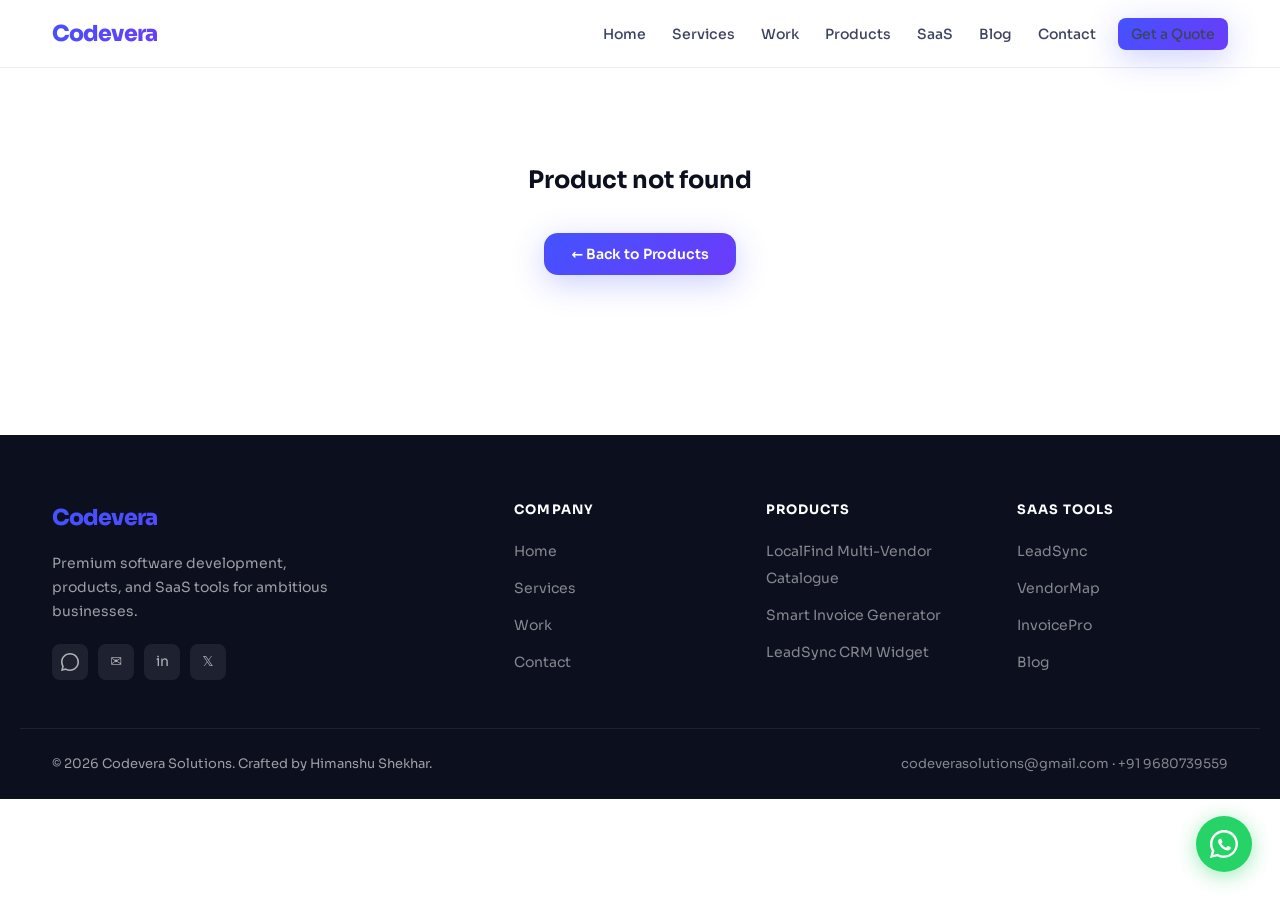
<file: product.html>
<!DOCTYPE html>
<html lang="en">
<head>
  <meta charset="UTF-8">
  <meta name="viewport" content="width=device-width, initial-scale=1.0">
  <title>Product — Codevera Solutions</title>
  <link rel="preconnect" href="https://fonts.googleapis.com">
  <link rel="preconnect" href="https://fonts.gstatic.com" crossorigin>
  <link href="https://fonts.googleapis.com/css2?family=Sora:wght@300;400;500;600;700;800&family=DM+Mono:ital,wght@0,400;0,500;1,400&display=swap" rel="stylesheet">
  <link rel="stylesheet" href="css/style.css">
</head>
<body>

<nav id="navbar"></nav>

<!-- Product detail is fully rendered by renderProductDetail() from render.js -->
<div id="product-detail"></div>

<div id="whatsapp-float"></div>
<footer id="site-footer"></footer>

<script src="js/data.js"></script>
<script src="js/render.js"></script>
<script src="js/main.js"></script>
<!-- <script src="https://checkout.razorpay.com/v1/checkout.js"></script> -->
</body>
</html>
</file>
<file: css/style.css>
/* ============================================================
   style.css — Codevera Solutions
   Design system: Stripe / Linear / Vercel aesthetic
   Font: Sora (display) + DM Mono (code)
   ============================================================ */

@import url('https://fonts.googleapis.com/css2?family=Sora:wght@300;400;500;600;700;800&family=DM+Mono:ital,wght@0,400;0,500;1,400&display=swap');

/* ── Variables ─────────────────────────────────────────────── */
:root {
  /* Palette */
  --c-bg:        #ffffff;
  --c-bg-2:      #f7f8fc;
  --c-bg-3:      #eff1f8;
  --c-surface:   #ffffff;
  --c-border:    rgba(15, 23, 60, 0.08);
  --c-border-hv: rgba(15, 23, 60, 0.18);

  --c-ink:       #0b0f1e;
  --c-ink-2:     #3d4461;
  --c-ink-3:     #7b84a6;
  --c-ink-4:     #a8b0cc;

  --c-accent:    #4353ff;
  --c-accent-2:  #6c3bfa;
  --c-accent-lt: #eef0ff;

  --gradient-a:  linear-gradient(135deg, #4353ff 0%, #6c3bfa 100%);
  --gradient-b:  linear-gradient(135deg, #eef0ff 0%, #f5f0ff 100%);
  --gradient-mesh: radial-gradient(ellipse at 20% 30%, rgba(67,83,255,.06) 0%, transparent 55%),
                   radial-gradient(ellipse at 80% 70%, rgba(108,59,250,.06) 0%, transparent 55%);

  /* Typography */
  --f-body:  'Sora', system-ui, -apple-system, sans-serif;
  --f-mono:  'DM Mono', 'Courier New', monospace;

  /* Scale */
  --r-sm:  8px;
  --r-md:  14px;
  --r-lg:  20px;
  --r-xl:  28px;
  --r-2xl: 40px;

  /* Shadow */
  --sh-xs: 0 1px 3px rgba(11,15,30,.06);
  --sh-sm: 0 2px 8px rgba(11,15,30,.07);
  --sh-md: 0 6px 20px rgba(11,15,30,.09);
  --sh-lg: 0 16px 44px rgba(11,15,30,.12);
  --sh-xl: 0 28px 64px rgba(11,15,30,.16);
  --sh-accent: 0 8px 32px rgba(67,83,255,.28);

  /* Motion */
  --ease: cubic-bezier(.4,0,.2,1);
  --ease-out: cubic-bezier(.0,0,.2,1);
  --ease-spring: cubic-bezier(.34,1.56,.64,1);

  --max-w: 1240px;
  --nav-h: 68px;
}

/* ── Reset ─────────────────────────────────────────────────── */
*, *::before, *::after { box-sizing: border-box; margin: 0; padding: 0; }

html {
  scroll-behavior: smooth;
  -webkit-font-smoothing: antialiased;
  -moz-osx-font-smoothing: grayscale;
  font-size: 16px;
}

body {
  font-family: var(--f-body);
  background: var(--c-bg);
  color: var(--c-ink);
  line-height: 1.7;
  overflow-x: hidden;
}

img { display: block; max-width: 100%; height: auto; }
a { color: inherit; text-decoration: none; }
ul, ol { list-style: none; }
button { font-family: var(--f-body); cursor: pointer; border: none; background: none; }
::selection { background: var(--c-accent); color: white; }

/* ── Layout helpers ────────────────────────────────────────── */
.container {
  max-width: var(--max-w);
  margin: 0 auto;
  padding: 0 2rem;
}

.section-pad { padding: 96px 0; }

.section-header {
  text-align: center;
  margin-bottom: 56px;
}

.section-tag {
  display: inline-block;
  font-size: 12px;
  font-weight: 600;
  letter-spacing: .12em;
  text-transform: uppercase;
  color: var(--c-accent);
  background: var(--c-accent-lt);
  padding: 6px 14px;
  border-radius: 100px;
  margin-bottom: 16px;
}

.section-title {
  font-size: clamp(28px, 4vw, 42px);
  font-weight: 800;
  letter-spacing: -.03em;
  line-height: 1.15;
  color: var(--c-ink);
  margin-bottom: 16px;
}

.section-desc {
  font-size: 17px;
  color: var(--c-ink-2);
  max-width: 560px;
  margin: 0 auto;
  line-height: 1.75;
}

/* ── Scroll Reveal ─────────────────────────────────────────── */
.reveal {
  opacity: 0;
  transform: translateY(24px);
  transition: opacity .6s var(--ease), transform .6s var(--ease);
}
.reveal.visible {
  opacity: 1;
  transform: none;
}

/* Staggered children */
.reveal-stagger > * {
  opacity: 0;
  transform: translateY(20px);
  transition: opacity .5s var(--ease), transform .5s var(--ease);
}
.reveal-stagger.visible > *:nth-child(1) { opacity:1;transform:none;transition-delay:.05s }
.reveal-stagger.visible > *:nth-child(2) { opacity:1;transform:none;transition-delay:.12s }
.reveal-stagger.visible > *:nth-child(3) { opacity:1;transform:none;transition-delay:.19s }
.reveal-stagger.visible > *:nth-child(4) { opacity:1;transform:none;transition-delay:.26s }
.reveal-stagger.visible > *:nth-child(5) { opacity:1;transform:none;transition-delay:.33s }
.reveal-stagger.visible > *:nth-child(6) { opacity:1;transform:none;transition-delay:.40s }

/* ── Buttons ───────────────────────────────────────────────── */
.btn {
  display: inline-flex;
  align-items: center;
  gap: 8px;
  padding: 13px 26px;
  border-radius: var(--r-md);
  font-size: 14px;
  font-weight: 600;
  line-height: 1;
  letter-spacing: -.01em;
  transition: all .2s var(--ease);
  white-space: nowrap;
  border: 1.5px solid transparent;
}
.btn-primary {
  background: var(--gradient-a);
  color: white;
  border-color: transparent;
  box-shadow: var(--sh-accent);
}
.btn-primary:hover {
  transform: translateY(-1px);
  box-shadow: 0 12px 40px rgba(67,83,255,.38);
}
.btn-secondary {
  background: white;
  color: var(--c-ink);
  border-color: var(--c-border);
  box-shadow: var(--sh-xs);
}
.btn-secondary:hover {
  border-color: var(--c-border-hv);
  background: var(--c-bg-2);
  transform: translateY(-1px);
}
.btn-ghost {
  background: transparent;
  color: var(--c-accent);
  border-color: transparent;
}
.btn-ghost:hover { background: var(--c-accent-lt); }
.btn-sm { padding: 9px 18px; font-size: 13px; }
.btn-lg { padding: 16px 34px; font-size: 16px; border-radius: var(--r-lg); }
.btn-full { width: 100%; justify-content: center; }

/* ── Tags ──────────────────────────────────────────────────── */
.tag {
  display: inline-block;
  font-size: 12px;
  font-weight: 500;
  color: var(--c-ink-2);
  background: var(--c-bg-3);
  padding: 4px 10px;
  border-radius: 6px;
  border: 1px solid var(--c-border);
}

/* ── Navigation ────────────────────────────────────────────── */
nav {
  position: fixed;
  top: 0; left: 0; right: 0;
  z-index: 900;
  height: var(--nav-h);
  background: rgba(255,255,255,.88);
  backdrop-filter: blur(20px) saturate(180%);
  border-bottom: 1px solid var(--c-border);
  transition: background .3s var(--ease), box-shadow .3s var(--ease);
}
nav.scrolled {
  background: rgba(255,255,255,.96);
  box-shadow: var(--sh-sm);
}

.nav-container {
  max-width: var(--max-w);
  margin: 0 auto;
  padding: 0 2rem;
  height: 100%;
  display: flex;
  align-items: center;
  justify-content: space-between;
  gap: 2rem;
}

.logo {
  font-size: 22px;
  font-weight: 800;
  letter-spacing: -.04em;
  background: var(--gradient-a);
  -webkit-background-clip: text;
  -webkit-text-fill-color: transparent;
  background-clip: text;
}
.logo span { opacity: .7; }

.nav-links {
  display: flex;
  align-items: center;
  gap: 2px;
}
.nav-links a {
  font-size: 14px;
  font-weight: 500;
  color: var(--c-ink-2);
  padding: 8px 12px;
  border-radius: var(--r-sm);
  transition: color .2s var(--ease), background .2s var(--ease);
}
.nav-links a:hover { color: var(--c-ink); background: var(--c-bg-2); }
.nav-links a.active { color: var(--c-accent); }
.nav-links .btn { margin-left: 8px; }

.mobile-menu-toggle {
  display: none;
  flex-direction: column;
  gap: 5px;
  padding: 8px;
  border-radius: var(--r-sm);
}
.mobile-menu-toggle span {
  width: 22px; height: 2px;
  background: var(--c-ink);
  border-radius: 2px;
  transition: all .3s var(--ease);
}
.mobile-menu-toggle.open span:nth-child(1) { transform: translateY(7px) rotate(45deg); }
.mobile-menu-toggle.open span:nth-child(2) { opacity: 0; }
.mobile-menu-toggle.open span:nth-child(3) { transform: translateY(-7px) rotate(-45deg); }

/* ── Hero ──────────────────────────────────────────────────── */
.hero {
  min-height: 100vh;
  padding: calc(var(--nav-h) + 80px) 2rem 80px;
  display: flex;
  align-items: center;
  position: relative;
  overflow: hidden;
  background: var(--gradient-b);
}

.hero::before {
  content: '';
  position: absolute; inset: 0;
  background: var(--gradient-mesh);
  pointer-events: none;
}

/* dot grid */
.hero::after {
  content: '';
  position: absolute; inset: 0;
  background-image: radial-gradient(circle, rgba(67,83,255,.1) 1px, transparent 1px);
  background-size: 40px 40px;
  pointer-events: none;
  mask-image: radial-gradient(ellipse at center, black 30%, transparent 75%);
}

.hero-content {
  max-width: var(--max-w);
  margin: 0 auto;
  width: 100%;
  position: relative;
  z-index: 1;
  display: grid;
  grid-template-columns: 1fr 1fr;
  gap: 4rem;
  align-items: center;
}

.hero-text {}

.hero-badge {
  display: inline-flex;
  align-items: center;
  gap: 8px;
  padding: 8px 16px;
  background: white;
  border: 1px solid var(--c-border);
  border-radius: 100px;
  font-size: 13px;
  font-weight: 600;
  color: var(--c-accent);
  margin-bottom: 28px;
  box-shadow: var(--sh-xs);
  animation: fadeDown .7s var(--ease) both;
}

.hero h1 {
  font-size: clamp(42px, 5.5vw, 76px);
  font-weight: 800;
  letter-spacing: -.04em;
  line-height: 1.08;
  margin-bottom: 24px;
  animation: fadeDown .7s var(--ease) .15s both;
}

.hero h1 .gradient-text {
  background: var(--gradient-a);
  -webkit-background-clip: text;
  -webkit-text-fill-color: transparent;
  background-clip: text;
}

.hero-desc {
  font-size: clamp(16px, 1.8vw, 19px);
  color: var(--c-ink-2);
  max-width: 520px;
  line-height: 1.75;
  margin-bottom: 36px;
  animation: fadeDown .7s var(--ease) .3s both;
}

.hero-cta {
  display: flex;
  gap: 12px;
  flex-wrap: wrap;
  animation: fadeDown .7s var(--ease) .45s both;
}

.hero-visual {
  position: relative;
  animation: fadeUp .9s var(--ease) .3s both;
}

.hero-card {
  background: white;
  border: 1px solid var(--c-border);
  border-radius: var(--r-xl);
  padding: 32px;
  box-shadow: var(--sh-xl);
  position: relative;
  overflow: hidden;
}
.hero-card::before {
  content: '';
  position: absolute; top: 0; left: 0; right: 0;
  height: 3px;
  background: var(--gradient-a);
}
.hero-code {
  font-family: var(--f-mono);
  font-size: 13px;
  color: var(--c-ink-2);
  line-height: 1.8;
}
.hero-code .kw { color: var(--c-accent); font-weight: 500; }
.hero-code .str { color: #10b981; }
.hero-code .fn { color: #f59e0b; }
.hero-code .num { color: #ec4899; }

.hero-metrics {
  display: grid;
  grid-template-columns: 1fr 1fr;
  gap: 16px;
  margin-top: 24px;
}
.hero-metric {
  background: var(--c-bg-2);
  border-radius: var(--r-md);
  padding: 16px;
  text-align: center;
}
.hero-metric strong {
  display: block;
  font-size: 24px;
  font-weight: 800;
  letter-spacing: -.02em;
  background: var(--gradient-a);
  -webkit-background-clip: text;
  -webkit-text-fill-color: transparent;
  background-clip: text;
}
.hero-metric span { font-size: 12px; color: var(--c-ink-3); }

@keyframes fadeDown {
  from { opacity:0; transform:translateY(-18px); }
  to   { opacity:1; transform:none; }
}
@keyframes fadeUp {
  from { opacity:0; transform:translateY(24px); }
  to   { opacity:1; transform:none; }
}

/* ── Stats Bar ─────────────────────────────────────────────── */
.stats-bar {
  background: var(--c-ink);
  padding: 40px 0;
}
.stats-bar .container {
  display: flex;
  justify-content: space-around;
  flex-wrap: wrap;
  gap: 2rem;
}
.stat-item { text-align: center; }
.stat-number {
  font-size: 40px;
  font-weight: 800;
  letter-spacing: -.03em;
  background: var(--gradient-a);
  -webkit-background-clip: text;
  -webkit-text-fill-color: transparent;
  background-clip: text;
  line-height: 1;
  margin-bottom: 6px;
}
.stat-label { font-size: 14px; color: rgba(255,255,255,.55); font-weight: 500; }

/* ── Services ──────────────────────────────────────────────── */
#services { background: var(--c-bg-2); }

.services-grid {
  display: grid;
  grid-template-columns: repeat(3, 1fr);
  gap: 24px;
}

.service-card {
  background: white;
  border: 1px solid var(--c-border);
  border-radius: var(--r-xl);
  padding: 32px;
  transition: all .3s var(--ease);
  position: relative;
  overflow: hidden;
}
.service-card::before {
  content: '';
  position: absolute;
  top: 0; left: 0; right: 0; bottom: 0;
  background: var(--gradient-a);
  opacity: 0;
  transition: opacity .3s var(--ease);
  border-radius: inherit;
}
.service-card:hover {
  transform: translateY(-4px);
  box-shadow: var(--sh-lg);
  border-color: rgba(67,83,255,.2);
}

.service-icon {
  font-size: 32px;
  margin-bottom: 16px;
  display: inline-flex;
  width: 56px; height: 56px;
  background: var(--c-accent-lt);
  border-radius: var(--r-md);
  align-items: center;
  justify-content: center;
}

.service-card h3 {
  font-size: 18px;
  font-weight: 700;
  letter-spacing: -.02em;
  margin-bottom: 10px;
}
.service-card p { font-size: 14px; color: var(--c-ink-2); margin-bottom: 16px; line-height: 1.7; }

.service-features { display: flex; flex-direction: column; gap: 6px; }
.service-features li {
  font-size: 13px;
  color: var(--c-ink-3);
  padding-left: 18px;
  position: relative;
}
.service-features li::before {
  content: '→';
  position: absolute; left: 0;
  color: var(--c-accent);
  font-weight: 600;
}

/* ── Filter Buttons ────────────────────────────────────────── */
.filter-bar {
  display: flex;
  gap: 8px;
  flex-wrap: wrap;
  justify-content: center;
  margin-bottom: 40px;
}
.filter-btn {
  padding: 9px 20px;
  border-radius: 100px;
  font-size: 13px;
  font-weight: 600;
  color: var(--c-ink-2);
  background: white;
  border: 1.5px solid var(--c-border);
  transition: all .2s var(--ease);
}
.filter-btn:hover { border-color: var(--c-accent); color: var(--c-accent); }
.filter-btn.active {
  background: var(--gradient-a);
  color: white;
  border-color: transparent;
  box-shadow: var(--sh-accent);
}

/* ── Projects ──────────────────────────────────────────────── */
.projects-grid {
  display: grid;
  grid-template-columns: repeat(3, 1fr);
  gap: 24px;
}

.project-card {
  background: white;
  border: 1px solid var(--c-border);
  border-radius: var(--r-xl);
  overflow: hidden;
  transition: all .3s var(--ease);
}
.project-card:hover {
  transform: translateY(-4px);
  box-shadow: var(--sh-lg);
}

.project-image {
  height: 200px;
  overflow: hidden;
  position: relative;
}
.project-image img {
  width: 100%; height: 100%;
  object-fit: cover;
  transition: transform .5s var(--ease);
}
.project-card:hover .project-image img { transform: scale(1.05); }

.project-overlay {
  position: absolute; inset: 0;
  background: linear-gradient(to top, rgba(11,15,30,.5) 0%, transparent 50%);
  display: flex;
  align-items: flex-end;
  padding: 16px;
  opacity: 0;
  transition: opacity .3s var(--ease);
}
.project-card:hover .project-overlay { opacity: 1; }
.project-category {
  font-size: 12px;
  font-weight: 600;
  color: white;
  background: rgba(255,255,255,.2);
  backdrop-filter: blur(8px);
  padding: 4px 10px;
  border-radius: 100px;
}

.project-info { padding: 24px; }
.project-info h3 {
  font-size: 17px;
  font-weight: 700;
  letter-spacing: -.02em;
  margin-bottom: 8px;
}
.project-info p { font-size: 14px; color: var(--c-ink-2); margin-bottom: 14px; line-height: 1.6; }
.project-info .project-tags { display: flex; flex-wrap: wrap; gap: 6px; margin-bottom: 16px; }
.project-link {
  font-size: 13px;
  font-weight: 600;
  color: var(--c-accent);
  display: inline-flex;
  align-items: center;
  gap: 4px;
  transition: gap .2s var(--ease);
}
.project-link:hover { gap: 8px; }

/* ── Testimonials ──────────────────────────────────────────── */
#testimonials { background: var(--c-bg-2); }

.testimonials-grid {
  display: grid;
  grid-template-columns: repeat(2, 1fr);
  gap: 24px;
}

.testimonial-card {
  background: white;
  border: 1px solid var(--c-border);
  border-radius: var(--r-xl);
  padding: 32px;
  transition: all .3s var(--ease);
}
.testimonial-card:hover { transform: translateY(-3px); box-shadow: var(--sh-md); }

.testimonial-stars { display: flex; gap: 2px; margin-bottom: 16px; }
.star { font-size: 16px; color: var(--c-border); }
.star.filled { color: #f59e0b; }

.testimonial-text {
  font-size: 15px;
  line-height: 1.75;
  color: var(--c-ink-2);
  font-style: italic;
  margin-bottom: 24px;
  position: relative;
}
.testimonial-text::before {
  content: '"';
  font-size: 64px;
  line-height: 0;
  position: absolute;
  top: 12px; left: -8px;
  color: var(--c-accent-lt);
  font-family: Georgia, serif;
  font-style: normal;
}

.testimonial-author { display: flex; align-items: center; gap: 14px; }
.author-avatar {
  width: 44px; height: 44px;
  border-radius: 50%;
  background: var(--gradient-a);
  color: white;
  font-size: 14px;
  font-weight: 700;
  display: flex;
  align-items: center;
  justify-content: center;
  flex-shrink: 0;
}
.author-info h4 { font-size: 14px; font-weight: 700; }
.author-info p { font-size: 13px; color: var(--c-ink-3); }

/* ── SaaS Section ──────────────────────────────────────────── */
#saas { background: var(--c-ink); }
#saas .section-tag { background: rgba(255,255,255,.1); color: rgba(255,255,255,.8); }
#saas .section-title { color: white; }
#saas .section-desc { color: rgba(255,255,255,.55); }

.saas-grid {
  display: grid;
  grid-template-columns: repeat(3, 1fr);
  gap: 24px;
}

.saas-card {
  background: rgba(255,255,255,.04);
  border: 1px solid rgba(255,255,255,.1);
  border-radius: var(--r-xl);
  padding: 36px;
  transition: all .3s var(--ease);
}
.saas-card:hover {
  background: rgba(255,255,255,.07);
  border-color: rgba(255,255,255,.18);
  transform: translateY(-4px);
}

.saas-icon {
  font-size: 32px;
  margin-bottom: 16px;
  display: inline-flex;
  width: 56px; height: 56px;
  background: rgba(255,255,255,.08);
  border-radius: var(--r-md);
  align-items: center;
  justify-content: center;
}
.saas-card h3 { font-size: 20px; font-weight: 700; color: white; margin-bottom: 6px; letter-spacing: -.02em; }
.saas-tagline { font-size: 13px; font-weight: 500; color: var(--accent, var(--c-accent)); margin-bottom: 12px; }
.saas-card > p { font-size: 14px; color: rgba(255,255,255,.55); line-height: 1.7; margin-bottom: 20px; }

.saas-features { display: flex; flex-direction: column; gap: 8px; margin-bottom: 28px; }
.saas-features li { font-size: 13px; color: rgba(255,255,255,.65); display: flex; gap: 8px; align-items: flex-start; }
.saas-features .check { color: #10b981; font-weight: 700; flex-shrink: 0; }

.saas-price { margin-bottom: 20px; }
.saas-price .price-amount { font-size: 30px; font-weight: 800; letter-spacing: -.03em; color: white; }
.saas-price .price-period { font-size: 14px; color: rgba(255,255,255,.4); }
.trial-note { font-size: 12px; color: #10b981; margin-top: 4px; }

/* ── CTA Band ───────────────────────────────────────────────── */
.cta-band {
  background: var(--gradient-a);
  padding: 80px 0;
  text-align: center;
  position: relative;
  overflow: hidden;
}
.cta-band::before {
  content: '';
  position: absolute; inset: 0;
  background-image: radial-gradient(circle, rgba(255,255,255,.12) 1px, transparent 1px);
  background-size: 32px 32px;
}
.cta-band h2 { font-size: clamp(28px, 3.5vw, 42px); font-weight: 800; color: white; letter-spacing: -.03em; margin-bottom: 16px; }
.cta-band p { font-size: 18px; color: rgba(255,255,255,.8); margin-bottom: 36px; }
.cta-band .btn-white {
  background: white;
  color: var(--c-accent);
  border: none;
  box-shadow: 0 8px 32px rgba(0,0,0,.2);
}
.cta-band .btn-white:hover { transform: translateY(-2px); box-shadow: 0 14px 40px rgba(0,0,0,.28); }

/* ── Contact ────────────────────────────────────────────────── */
#contact { background: var(--c-bg-2); }
.contact-grid {
  display: grid;
  grid-template-columns: 380px 1fr;
  gap: 48px;
  align-items: start;
}

.contact-info h3 { font-size: 24px; font-weight: 700; letter-spacing: -.02em; margin-bottom: 12px; }
.contact-info > p { font-size: 15px; color: var(--c-ink-2); margin-bottom: 32px; line-height: 1.7; }

.contact-details { display: flex; flex-direction: column; gap: 16px; }
.contact-item { display: flex; align-items: flex-start; gap: 14px; }
.contact-item-icon {
  width: 44px; height: 44px;
  background: var(--c-accent-lt);
  border-radius: var(--r-md);
  display: flex;
  align-items: center;
  justify-content: center;
  font-size: 18px;
  flex-shrink: 0;
}
.contact-item-text h4 { font-size: 14px; font-weight: 600; margin-bottom: 2px; }
.contact-item-text p { font-size: 14px; color: var(--c-ink-2); }
.contact-item-text a { color: var(--c-accent); }

.contact-wa-btn {
  display: flex;
  align-items: center;
  gap: 10px;
  background: #25d366;
  color: white;
  padding: 14px 22px;
  border-radius: var(--r-md);
  font-weight: 600;
  font-size: 14px;
  margin-top: 24px;
  transition: all .2s var(--ease);
  width: fit-content;
}
.contact-wa-btn:hover { transform: translateY(-2px); box-shadow: 0 8px 24px rgba(37,211,102,.35); }

/* ── Contact Form ───────────────────────────────────────────── */
.contact-form-card {
  background: white;
  border: 1px solid var(--c-border);
  border-radius: var(--r-xl);
  padding: 40px;
  box-shadow: var(--sh-md);
}

.form-row { display: grid; grid-template-columns: 1fr 1fr; gap: 16px; }
.form-group { margin-bottom: 20px; }
.form-group label {
  display: block;
  font-size: 13px;
  font-weight: 600;
  color: var(--c-ink);
  margin-bottom: 6px;
}
.form-group input,
.form-group textarea,
.form-group select {
  width: 100%;
  padding: 12px 16px;
  background: var(--c-bg-2);
  border: 1.5px solid var(--c-border);
  border-radius: var(--r-sm);
  font-family: var(--f-body);
  font-size: 14px;
  color: var(--c-ink);
  transition: all .2s var(--ease);
  appearance: none;
}
.form-group input:focus,
.form-group textarea:focus,
.form-group select:focus {
  outline: none;
  border-color: var(--c-accent);
  background: white;
  box-shadow: 0 0 0 4px rgba(67,83,255,.08);
}
.form-group textarea { resize: vertical; min-height: 120px; }

/* ── Blog ───────────────────────────────────────────────────── */
.blog-grid {
  display: grid;
  grid-template-columns: repeat(3, 1fr);
  gap: 24px;
}

.blog-card {
  background: white;
  border: 1px solid var(--c-border);
  border-radius: var(--r-xl);
  overflow: hidden;
  transition: all .3s var(--ease);
}
.blog-card:hover { transform: translateY(-4px); box-shadow: var(--sh-lg); }

.blog-image { height: 200px; overflow: hidden; }
.blog-image img { width: 100%; height: 100%; object-fit: cover; transition: transform .5s var(--ease); }
.blog-card:hover .blog-image img { transform: scale(1.05); }

.blog-body { padding: 24px; }
.blog-tags { display: flex; flex-wrap: wrap; gap: 6px; margin-bottom: 12px; }
.blog-body h3 { font-size: 17px; font-weight: 700; letter-spacing: -.02em; margin-bottom: 10px; line-height: 1.4; }
.blog-body h3 a { color: var(--c-ink); transition: color .2s; }
.blog-body h3 a:hover { color: var(--c-accent); }
.blog-body p { font-size: 14px; color: var(--c-ink-2); line-height: 1.65; margin-bottom: 16px; }
.blog-meta { font-size: 12px; color: var(--c-ink-4); display: flex; gap: 8px; margin-bottom: 14px; }
.read-more { font-size: 13px; font-weight: 600; color: var(--c-accent); display: inline-flex; align-items: center; gap: 4px; transition: gap .2s; }
.read-more:hover { gap: 8px; }

/* ── Products Page ─────────────────────────────────────────── */
.products-grid {
  display: grid;
  grid-template-columns: repeat(3, 1fr);
  gap: 28px;
}

.product-card {
  background: white;
  border: 1px solid var(--c-border);
  border-radius: var(--r-xl);
  overflow: hidden;
  transition: all .3s var(--ease);
  position: relative;
}
.product-card:hover { transform: translateY(-5px); box-shadow: var(--sh-lg); }

.product-badge {
  position: absolute;
  top: 16px; right: 16px;
  font-size: 11px;
  font-weight: 700;
  padding: 4px 10px;
  border-radius: 100px;
  z-index: 1;
  letter-spacing: .04em;
  text-transform: uppercase;
}
.product-badge.new { background: #4353ff; color: white; }
.product-badge.popular { background: #f59e0b; color: white; }
.product-badge.beta { background: #10b981; color: white; }

.product-image { height: 200px; overflow: hidden; }
.product-image img { width: 100%; height: 100%; object-fit: cover; transition: transform .5s; }
.product-card:hover .product-image img { transform: scale(1.04); }

.product-body { padding: 24px; }
.product-category-tag {
  font-size: 11px;
  font-weight: 600;
  text-transform: uppercase;
  letter-spacing: .08em;
  color: var(--c-accent);
  margin-bottom: 8px;
  display: block;
}
.product-body h3 { font-size: 18px; font-weight: 700; letter-spacing: -.02em; margin-bottom: 8px; }
.product-body p { font-size: 14px; color: var(--c-ink-2); line-height: 1.65; margin-bottom: 16px; }

.product-price { display: flex; align-items: baseline; gap: 8px; margin-bottom: 20px; }
.price-current { font-size: 26px; font-weight: 800; letter-spacing: -.03em; color: var(--c-ink); }
.price-original { font-size: 16px; color: var(--c-ink-4); text-decoration: line-through; }
.price-note { font-size: 12px; color: var(--c-ink-3); }

.product-actions { display: flex; gap: 10px; }
.product-actions .btn { flex: 1; justify-content: center; }

/* ── Product Detail ─────────────────────────────────────────── */
.product-hero { padding: calc(var(--nav-h) + 80px) 0 64px; background: var(--gradient-b); }
.product-hero-inner {
  display: grid;
  grid-template-columns: 1fr 1fr;
  gap: 48px;
  align-items: center;
}
.back-link {
  font-size: 13px;
  font-weight: 600;
  color: var(--c-ink-3);
  margin-bottom: 20px;
  display: inline-block;
  transition: color .2s;
}
.back-link:hover { color: var(--c-accent); }

.product-meta-row { display: flex; gap: 8px; margin-bottom: 16px; }
.product-hero h1 { font-size: clamp(28px, 4vw, 52px); font-weight: 800; letter-spacing: -.04em; margin-bottom: 14px; }
.product-tagline { font-size: 18px; font-weight: 500; color: var(--c-accent); margin-bottom: 14px; }
.product-long-desc { font-size: 16px; color: var(--c-ink-2); line-height: 1.75; margin-bottom: 24px; }
.product-hero-meta { display: flex; flex-wrap: wrap; gap: 12px; margin-bottom: 28px; font-size: 13px; color: var(--c-ink-3); }
.product-hero-meta span { background: white; border: 1px solid var(--c-border); padding: 4px 10px; border-radius: 100px; }
.product-cta-row { display: flex; gap: 12px; }
.product-hero-image { border-radius: var(--r-xl); overflow: hidden; box-shadow: var(--sh-xl); }
.product-hero-image img { width: 100%; object-fit: cover; }

.features-grid { display: grid; grid-template-columns: repeat(2, 1fr); gap: 16px; }
.feature-item {
  display: flex;
  gap: 12px;
  align-items: flex-start;
  background: var(--c-bg-2);
  border: 1px solid var(--c-border);
  border-radius: var(--r-md);
  padding: 16px 20px;
  transition: all .2s;
}
.feature-item:hover { border-color: var(--c-accent); background: var(--c-accent-lt); }
.feature-check { color: var(--c-accent); font-weight: 700; font-size: 16px; flex-shrink: 0; margin-top: 1px; }
.feature-item span { font-size: 14px; font-weight: 500; color: var(--c-ink); }

.screenshots-gallery { display: grid; grid-template-columns: repeat(3, 1fr); gap: 20px; }
.screenshot { border-radius: var(--r-lg); overflow: hidden; border: 1px solid var(--c-border); cursor: pointer; }
.screenshot img { width: 100%; height: 200px; object-fit: cover; transition: transform .4s; }
.screenshot:hover img { transform: scale(1.05); }

.pricing-grid { display: grid; grid-template-columns: repeat(3, 1fr); gap: 24px; align-items: start; }
.pricing-card {
  background: white;
  border: 1.5px solid var(--c-border);
  border-radius: var(--r-xl);
  padding: 36px;
  transition: all .3s var(--ease);
  position: relative;
}
.pricing-card.highlighted {
  border-color: var(--c-accent);
  box-shadow: 0 0 0 4px rgba(67,83,255,.1), var(--sh-lg);
}
.pricing-popular {
  position: absolute;
  top: -13px; left: 50%;
  transform: translateX(-50%);
  background: var(--gradient-a);
  color: white;
  font-size: 11px;
  font-weight: 700;
  padding: 4px 14px;
  border-radius: 100px;
  letter-spacing: .06em;
  white-space: nowrap;
  text-transform: uppercase;
}
.pricing-card h3 { font-size: 20px; font-weight: 700; letter-spacing: -.02em; margin-bottom: 20px; }
.pricing-price { display: flex; align-items: baseline; gap: 4px; margin-bottom: 28px; }
.pricing-price .price-amount { font-size: 38px; font-weight: 800; letter-spacing: -.04em; }
.pricing-price .price-period { font-size: 14px; color: var(--c-ink-3); }
.pricing-features { display: flex; flex-direction: column; gap: 12px; margin-bottom: 28px; }
.pricing-features li { font-size: 14px; color: var(--c-ink-2); display: flex; gap: 8px; align-items: flex-start; }
.pricing-features .check { color: var(--c-accent); font-weight: 700; flex-shrink: 0; }

.faq-list { max-width: 760px; margin: 0 auto; display: flex; flex-direction: column; gap: 12px; }
.faq-item { border: 1px solid var(--c-border); border-radius: var(--r-lg); overflow: hidden; }
.faq-question {
  width: 100%;
  display: flex;
  justify-content: space-between;
  align-items: center;
  gap: 16px;
  padding: 20px 24px;
  font-size: 15px;
  font-weight: 600;
  text-align: left;
  background: white;
  transition: background .2s;
}
.faq-question:hover { background: var(--c-bg-2); }
.faq-arrow { font-size: 18px; color: var(--c-ink-3); transition: transform .3s; flex-shrink: 0; }
.faq-answer { max-height: 0; overflow: hidden; transition: max-height .4s var(--ease); }
.faq-answer.open { max-height: 200px; }
.faq-answer p { padding: 0 24px 20px; font-size: 14px; color: var(--c-ink-2); line-height: 1.75; }

.req-box {
  background: var(--c-accent-lt);
  border: 1px solid rgba(67,83,255,.15);
  border-radius: var(--r-xl);
  padding: 28px 32px;
  display: flex;
  align-items: flex-start;
  gap: 20px;
}
.req-icon { font-size: 28px; flex-shrink: 0; }
.req-box h3 { font-size: 16px; font-weight: 700; margin-bottom: 6px; }
.req-box p { font-size: 14px; color: var(--c-ink-2); font-family: var(--f-mono); }

.lightbox {
  position: fixed; inset: 0;
  background: rgba(0,0,0,.9);
  display: flex;
  align-items: center;
  justify-content: center;
  z-index: 9999;
  opacity: 0;
  pointer-events: none;
  transition: opacity .3s;
}
.lightbox.open { opacity: 1; pointer-events: all; }
.lightbox img { max-width: 90vw; max-height: 90vh; border-radius: var(--r-lg); }

/* ── Payment Success ────────────────────────────────────────── */
.payment-success-overlay {
  position: fixed; inset: 0;
  background: rgba(0,0,0,.7);
  display: flex;
  align-items: center;
  justify-content: center;
  z-index: 9999;
  backdrop-filter: blur(8px);
}
.payment-success-modal {
  background: white;
  border-radius: var(--r-xl);
  padding: 48px;
  max-width: 480px;
  width: 90%;
  text-align: center;
  box-shadow: var(--sh-xl);
}
.success-icon { font-size: 56px; margin-bottom: 20px; }
.payment-success-modal h2 { font-size: 28px; font-weight: 800; letter-spacing: -.03em; margin-bottom: 12px; }
.payment-success-modal p { font-size: 15px; color: var(--c-ink-2); margin-bottom: 8px; }
.payment-id { font-family: var(--f-mono); font-size: 13px; color: var(--c-ink-3); }
.payment-id code { background: var(--c-bg-2); padding: 2px 8px; border-radius: 6px; }

/* ── WhatsApp Float ─────────────────────────────────────────── */
#whatsapp-float { position: fixed; bottom: 28px; right: 28px; z-index: 800; }
.whatsapp-btn {
  width: 56px; height: 56px;
  background: #25d366;
  border-radius: 50%;
  display: flex;
  align-items: center;
  justify-content: center;
  box-shadow: 0 4px 20px rgba(37,211,102,.45);
  transition: all .3s var(--ease-spring);
}
.whatsapp-btn:hover { transform: scale(1.1); box-shadow: 0 8px 32px rgba(37,211,102,.55); }

/* ── Footer ─────────────────────────────────────────────────── */
footer {
  background: var(--c-ink);
  color: rgba(255,255,255,.6);
}
.footer-inner {
  max-width: var(--max-w);
  margin: 0 auto;
  padding: 64px 2rem 48px;
  display: grid;
  grid-template-columns: 2fr 1fr 1fr 1fr;
  gap: 40px;
}
.footer-brand p { font-size: 14px; line-height: 1.7; max-width: 280px; }
.footer-social { display: flex; gap: 10px; margin-top: 20px; }
.social-btn {
  width: 36px; height: 36px;
  background: rgba(255,255,255,.08);
  border-radius: var(--r-sm);
  display: flex;
  align-items: center;
  justify-content: center;
  font-size: 14px;
  color: rgba(255,255,255,.65);
  transition: all .2s;
}
.social-btn:hover { background: rgba(255,255,255,.15); color: white; }
.footer-col h4 { font-size: 13px; font-weight: 700; color: white; letter-spacing: .08em; text-transform: uppercase; margin-bottom: 16px; }
.footer-col ul { display: flex; flex-direction: column; gap: 10px; }
.footer-col a { font-size: 14px; color: rgba(255,255,255,.5); transition: color .2s; }
.footer-col a:hover { color: white; }
.footer-bottom {
  border-top: 1px solid rgba(255,255,255,.08);
  padding: 24px 2rem;
  max-width: var(--max-w);
  margin: 0 auto;
  display: flex;
  justify-content: space-between;
  align-items: center;
  flex-wrap: wrap;
  gap: 8px;
  font-size: 13px;
}
.footer-bottom a { color: rgba(255,255,255,.5); transition: color .2s; }
.footer-bottom a:hover { color: white; }

/* ── Page-specific hero tweaks ──────────────────────────────── */
.page-hero {
  padding: calc(var(--nav-h) + 60px) 0 56px;
  background: var(--gradient-b);
  border-bottom: 1px solid var(--c-border);
}
.page-hero .container { text-align: center; }
.page-hero h1 { font-size: clamp(32px, 4vw, 54px); font-weight: 800; letter-spacing: -.04em; margin-bottom: 14px; }
.page-hero p { font-size: 18px; color: var(--c-ink-2); max-width: 560px; margin: 0 auto; }

/* ── Responsive ─────────────────────────────────────────────── */
@media (max-width: 1100px) {
  .services-grid { grid-template-columns: repeat(2, 1fr); }
  .saas-grid { grid-template-columns: repeat(2, 1fr); }
  .pricing-grid { grid-template-columns: repeat(2, 1fr); }
  .footer-inner { grid-template-columns: 1fr 1fr; }
}

@media (max-width: 900px) {
  .hero-content { grid-template-columns: 1fr; }
  .hero-visual { display: none; }
  .projects-grid { grid-template-columns: repeat(2, 1fr); }
  .testimonials-grid { grid-template-columns: 1fr; }
  .products-grid { grid-template-columns: repeat(2, 1fr); }
  .blog-grid { grid-template-columns: repeat(2, 1fr); }
  .product-hero-inner { grid-template-columns: 1fr; }
  .product-hero-image { display: none; }
  .contact-grid { grid-template-columns: 1fr; }
  .features-grid { grid-template-columns: 1fr; }
  .screenshots-gallery { grid-template-columns: repeat(2, 1fr); }
  .pricing-grid { grid-template-columns: 1fr; }
}

@media (max-width: 640px) {
  :root { --nav-h: 60px; }
  .section-pad { padding: 64px 0; }
  .services-grid { grid-template-columns: 1fr; }
  .projects-grid { grid-template-columns: 1fr; }
  .products-grid { grid-template-columns: 1fr; }
  .blog-grid { grid-template-columns: 1fr; }
  .saas-grid { grid-template-columns: 1fr; }
  .footer-inner { grid-template-columns: 1fr; }
  .footer-bottom { flex-direction: column; text-align: center; }
  .form-row { grid-template-columns: 1fr; }
  .hero-cta { flex-direction: column; }
  .product-cta-row { flex-direction: column; }

  .nav-links {
    display: none;
    position: fixed;
    top: var(--nav-h); left: 0; right: 0;
    background: white;
    border-bottom: 1px solid var(--c-border);
    flex-direction: column;
    padding: 24px;
    gap: 4px;
    box-shadow: var(--sh-lg);
  }
  .nav-links.open { display: flex; }
  .nav-links a { padding: 12px 16px; border-radius: var(--r-sm); }
  .mobile-menu-toggle { display: flex; }
}
</file>
